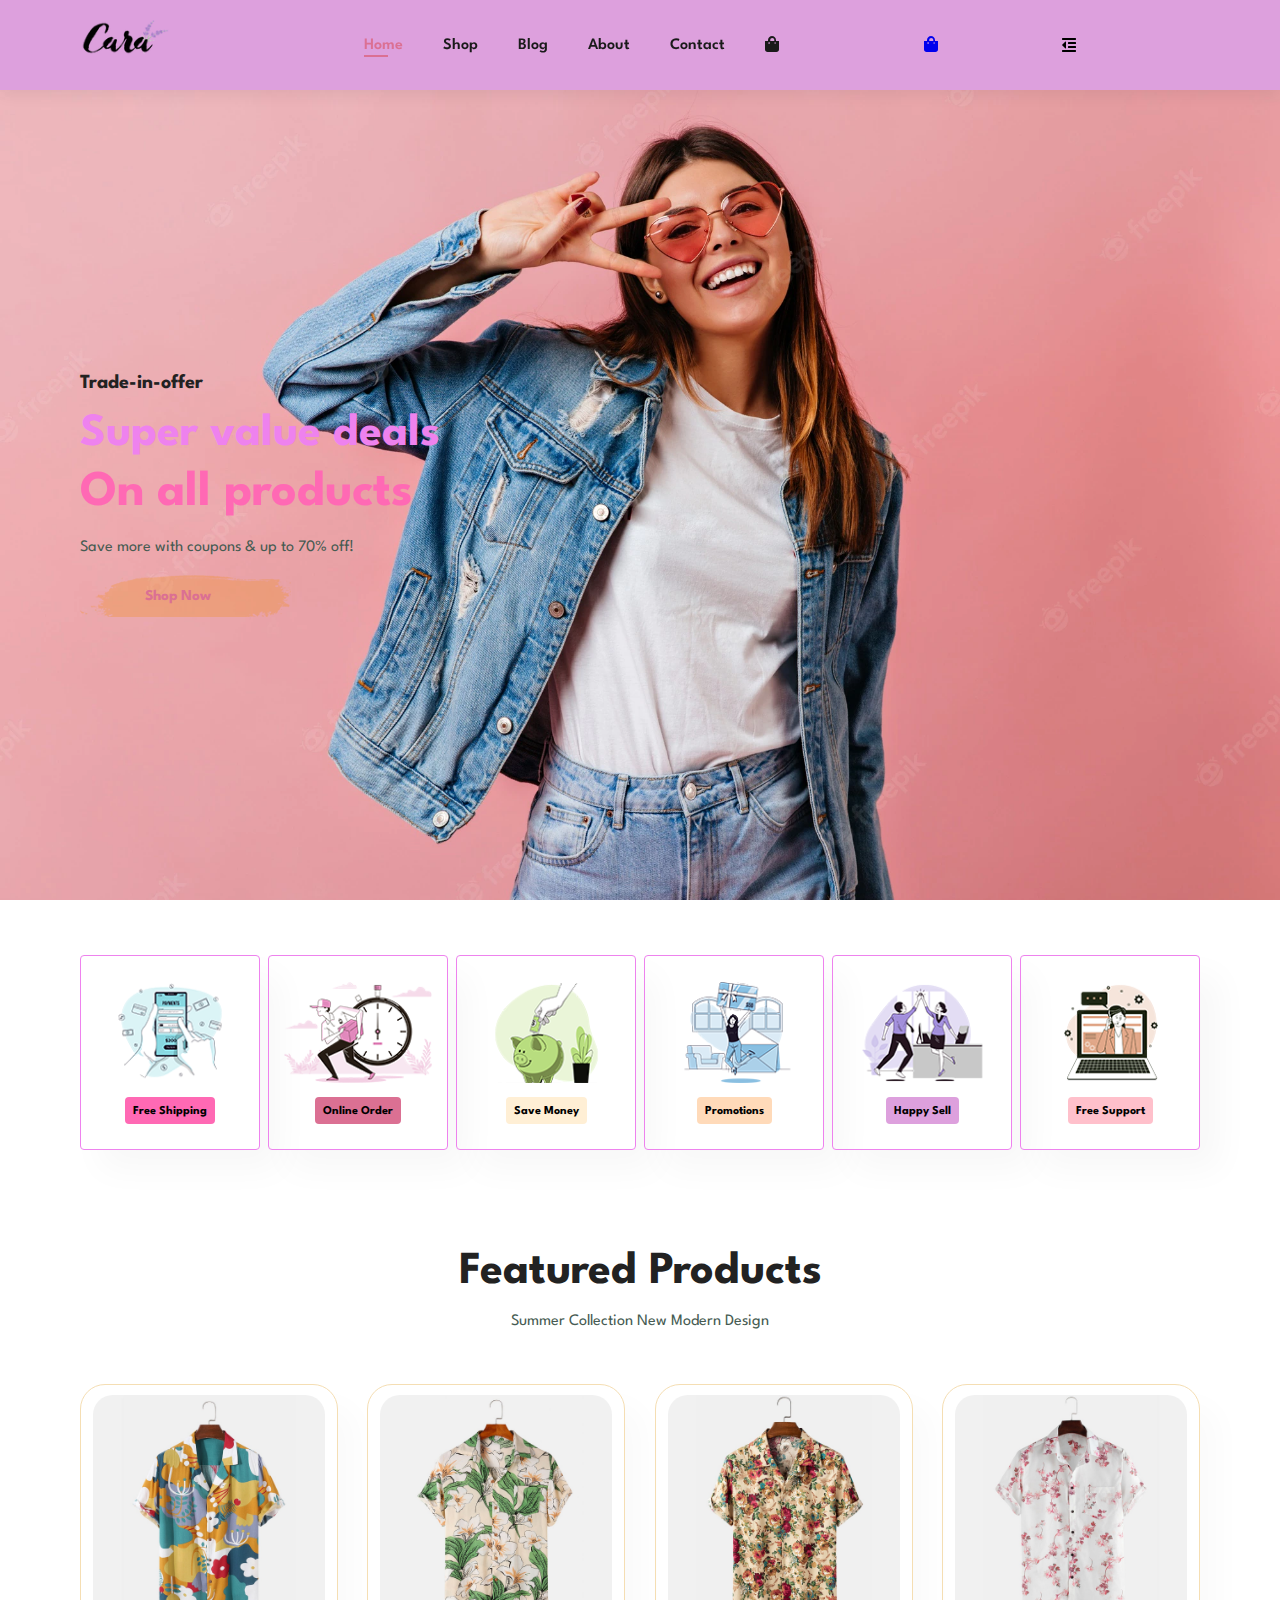
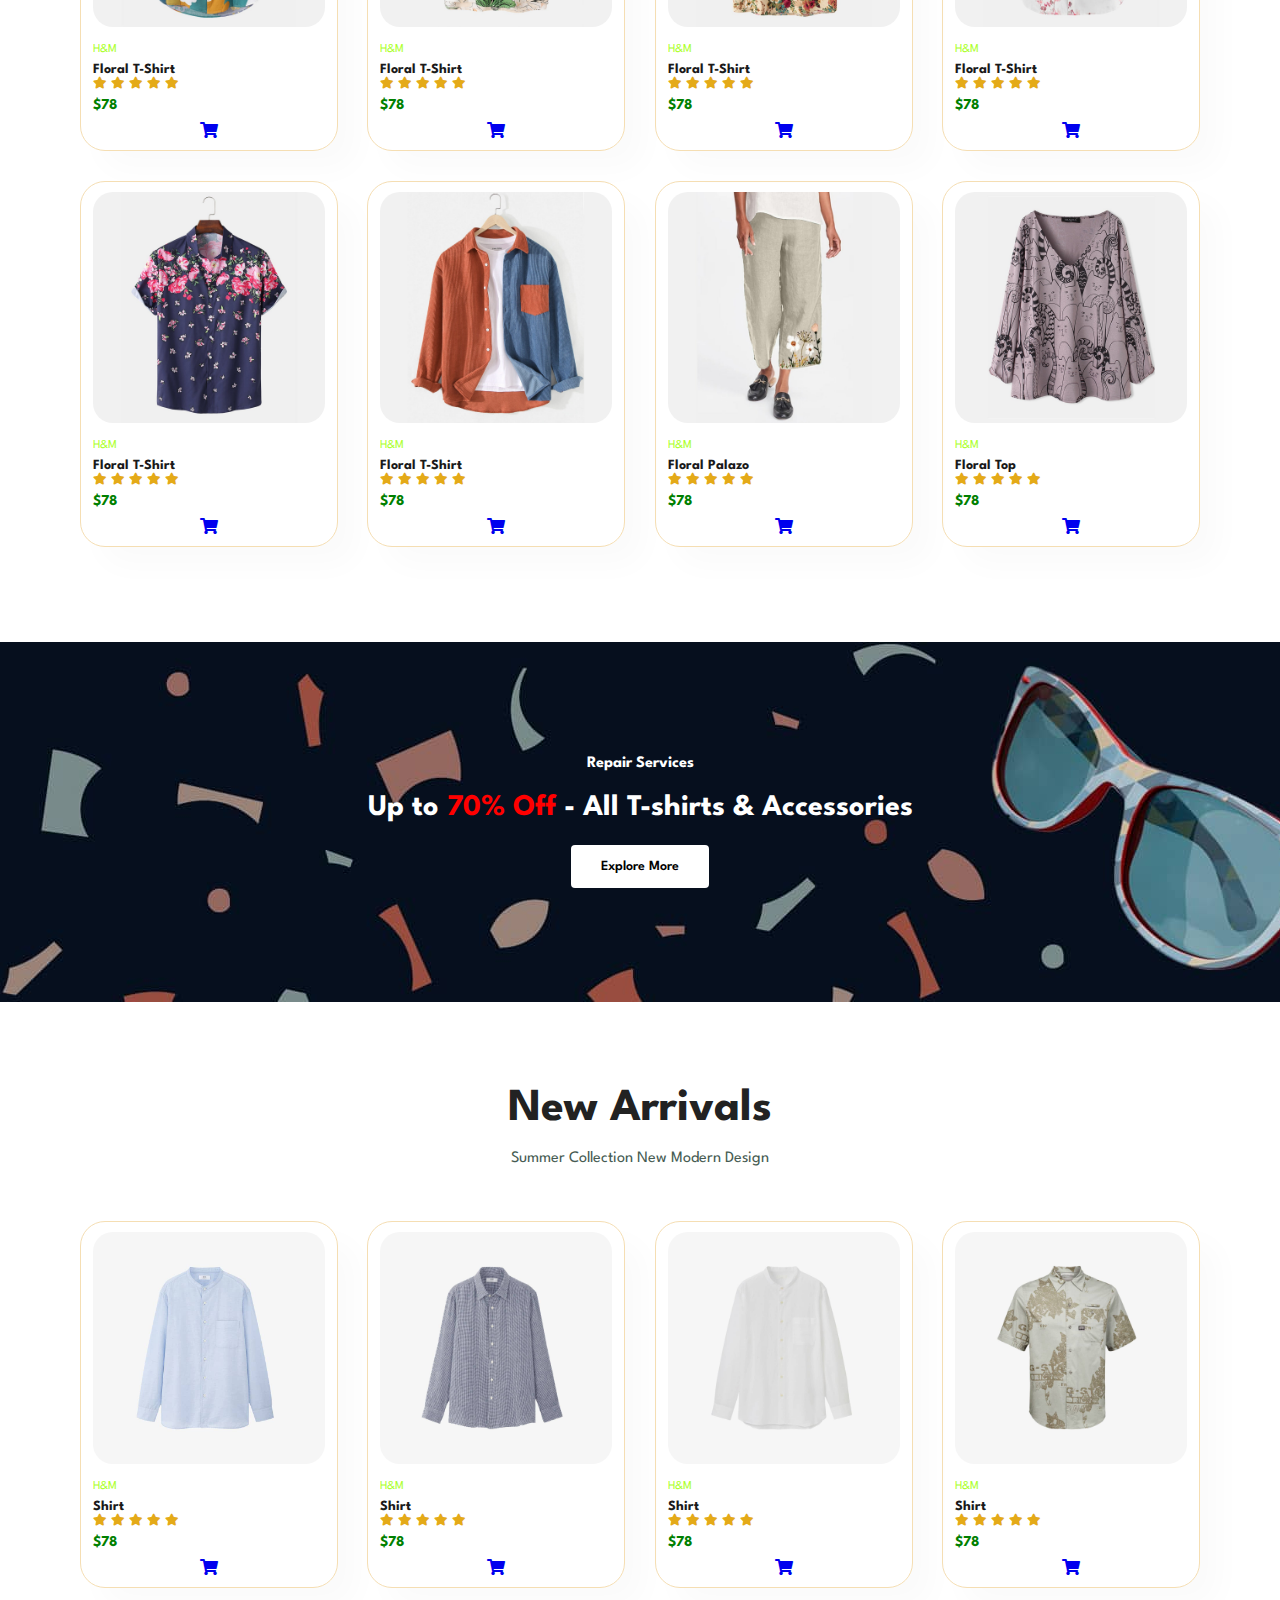
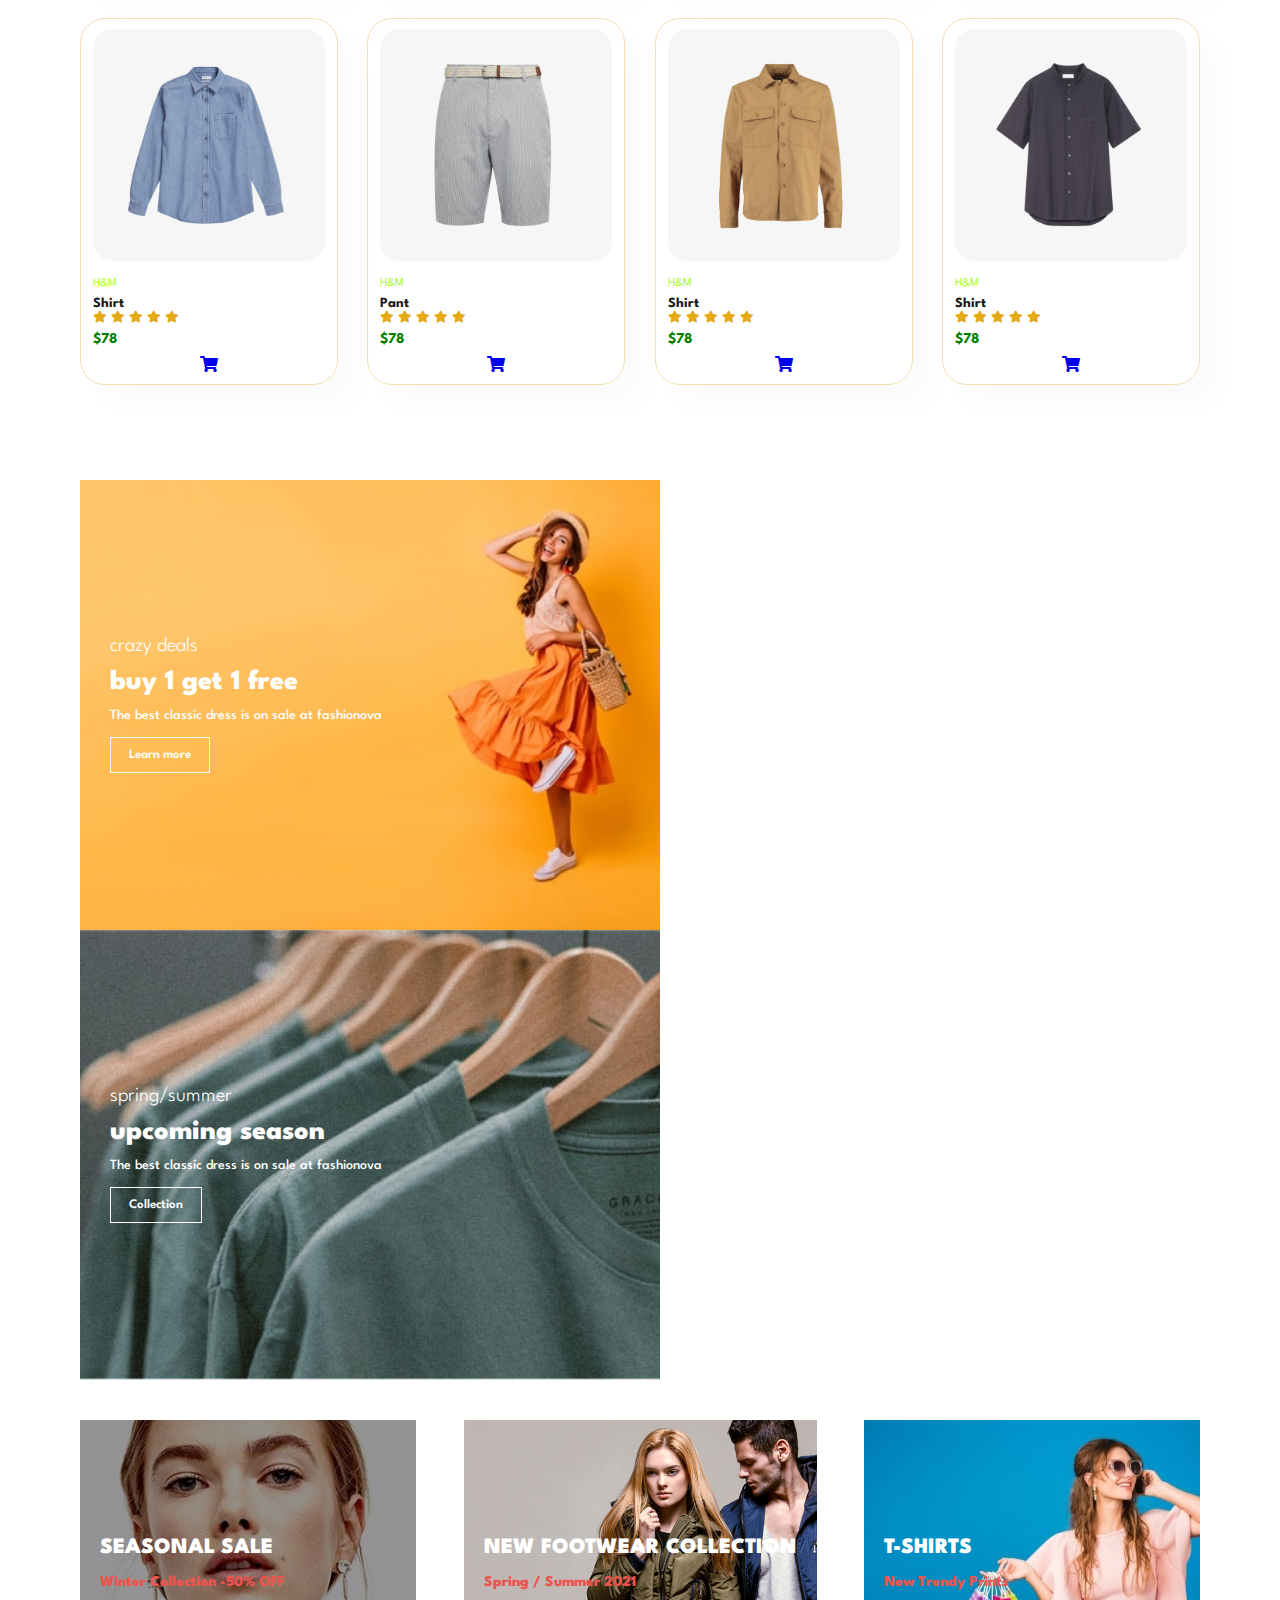
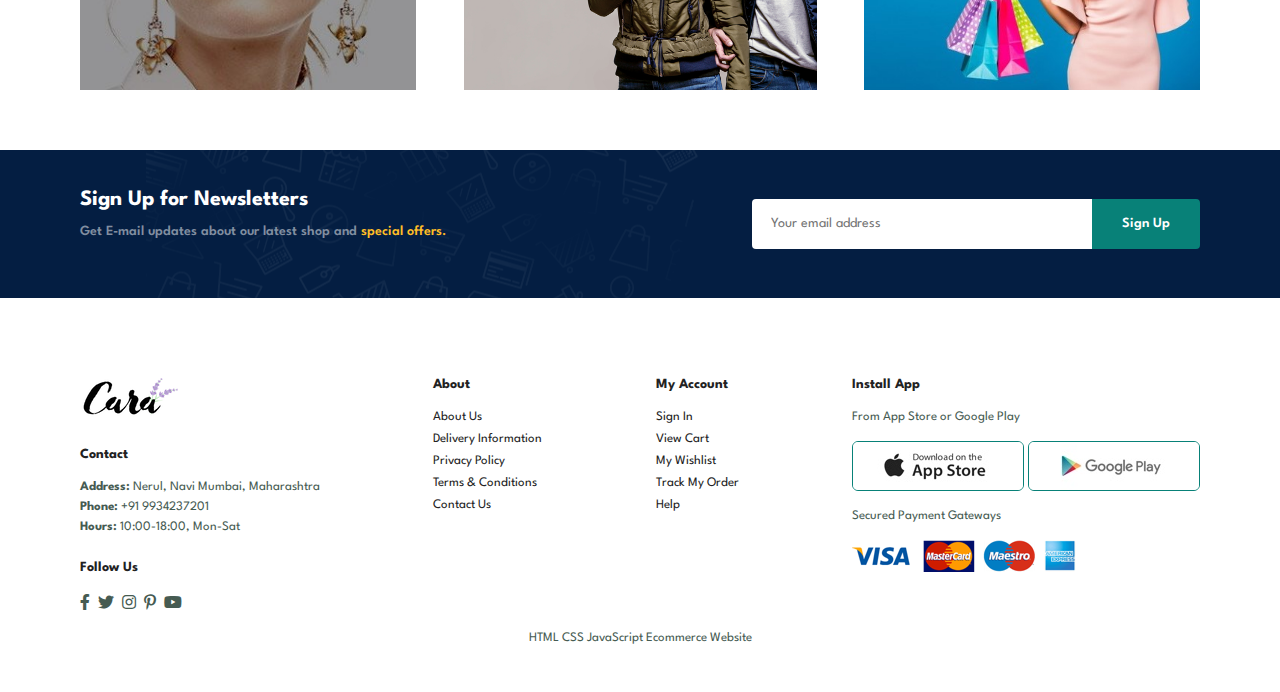
<file: index.html>
<!DOCTYPE html>
<html lang="en">
<head>
    <meta charset="UTF-8">
    <meta http-equiv="X-UA-Compatible" content="IE=edge">
    <meta name="viewport" content="width=device-width, initial-scale=1.0">
    <title>Ecommerce Website</title>
    <link rel="stylesheet" href="https://use.fontawesome.com/releases/v5.15.4/css/all.css"/>

    <link rel="stylesheet" href="style.css">
</head>
<body>
    <section id="header">
        <a href="#"><img src="img/logo.png" class="logo" alt=""></a>
        <div>
            <ul id="navbar">
                <li><a class="active" href="index.html">Home</a></li>
                <li><a href="shop.html">Shop</a></li>
                <li><a href="blog.html">Blog</a></li>
                <li><a href="about.html">About</a></li>
                <li><a href="contact.html">Contact</a></li>
                <li id="lg-bag"><a href="cart.html"><i class="fa fa-shopping-bag"></i></a></li>
                <a href="#" id="close"><i class="fa fa-times"></i></a>
            </ul>
        </div id="mobile">
            <a href="cart.html"><i class="fa fa-shopping-bag"></i></a>
            <i id="bar" class="fas fa-outdent"></i>
        <div>

        </div>
    </section>

    <section id="hero">
        <h4>Trade-in-offer</h4>
        <h2>Super value deals</h2>
        <h1>On all products</h1>
        <p>Save more with coupons & up to 70% off! </p>
        <button>Shop Now</button>
    </section>

    <section id="feature" class="section-p1">
        <div class="fe-box">
            <img src="img/features/f1.png" alt="">
            <h6>Free Shipping</h6>
        </div>
        <div class="fe-box">
            <img src="img/features/f2.png" alt="">
            <h6>Online Order</h6>
        </div>
        <div class="fe-box">
            <img src="img/features/f3.png" alt="">
            <h6>Save Money</h6>
        </div>
        <div class="fe-box">
            <img src="img/features/f4.png" alt="">
            <h6>Promotions</h6>
        </div>
        <div class="fe-box">
            <img src="img/features/f5.png" alt="">
            <h6>Happy Sell</h6>
        </div>
        <div class="fe-box">
            <img src="img/features/f6.png" alt="">
            <h6>Free Support</h6>
        </div>
        
    </section>

    <section id="product1" class="section-p1">
        <h2>Featured Products</h2>
        <p>Summer Collection New Modern Design</p>
        <div class="pro-container">
        <div class="pro">
            <img src="img/products/f1.jpg" alt="">
            <div class="des">
                <span>H&M</span>
                <h5>Floral T-Shirt</h5>
                <div class="star">
                    <i class="fas fa-star"></i>
                    <i class="fas fa-star"></i>
                    <i class="fas fa-star"></i>
                    <i class="fas fa-star"></i>
                    <i class="fas fa-star"></i>
                </div>
                <h4>$78</h4>
            </div>
            <a href="#"><i class="fa fa-shopping-cart"></i></a>
        </div>
        <div class="pro">
            <img src="img/products/f2.jpg" alt="">
            <div class="des">
                <span>H&M</span>
                <h5>Floral T-Shirt</h5>
                <div class="star">
                    <i class="fas fa-star"></i>
                    <i class="fas fa-star"></i>
                    <i class="fas fa-star"></i>
                    <i class="fas fa-star"></i>
                    <i class="fas fa-star"></i>
                </div>
              <h4>$78</h4>
            </div>
            <a href="#"><i class="fa fa-shopping-cart"></i></a>
        </div>
        <div class="pro">
            <img src="img/products/f3.jpg" alt="">
            <div class="des">
                <span>H&M</span>
                <h5>Floral T-Shirt</h5>
                <div class="star">
                    <i class="fas fa-star"></i>
                    <i class="fas fa-star"></i>
                    <i class="fas fa-star"></i>
                    <i class="fas fa-star"></i>
                    <i class="fas fa-star"></i>
                </div>
              <h4>$78</h4>
            </div>
            <a href="#"><i class="fa fa-shopping-cart"></i></a>
        </div>
        <div class="pro">
            <img src="img/products/f4.jpg" alt="">
            <div class="des">
                <span>H&M</span>
                <h5>Floral T-Shirt</h5>
                <div class="star">
                    <i class="fas fa-star"></i>
                    <i class="fas fa-star"></i>
                    <i class="fas fa-star"></i>
                    <i class="fas fa-star"></i>
                    <i class="fas fa-star"></i>
                </div>
              <h4>$78</h4>
            </div>
            <a href="#"><i class="fa fa-shopping-cart"></i></a>
        </div>
        <div class="pro">
            <img src="img/products/f5.jpg" alt="">
            <div class="des">
                <span>H&M</span>
                <h5>Floral T-Shirt</h5>
                <div class="star">
                    <i class="fas fa-star"></i>
                    <i class="fas fa-star"></i>
                    <i class="fas fa-star"></i>
                    <i class="fas fa-star"></i>
                    <i class="fas fa-star"></i>
                </div>
              <h4>$78</h4>
            </div>
            <a href="#"><i class="fa fa-shopping-cart"></i></a>
        </div>
        <div class="pro">
            <img src="img/products/f6.jpg" alt="">
            <div class="des">
                <span>H&M</span>
                <h5>Floral T-Shirt</h5>
                <div class="star">
                    <i class="fas fa-star"></i>
                    <i class="fas fa-star"></i>
                    <i class="fas fa-star"></i>
                    <i class="fas fa-star"></i>
                    <i class="fas fa-star"></i>
                </div>
              <h4>$78</h4>
            </div>
            <a href="#"><i class="fa fa-shopping-cart"></i></a>
        </div>
        <div class="pro">
            <img src="img/products/f7.jpg" alt="">
            <div class="des">
                <span>H&M</span>
                <h5>Floral Palazo</h5>
                <div class="star">
                    <i class="fas fa-star"></i>
                    <i class="fas fa-star"></i>
                    <i class="fas fa-star"></i>
                    <i class="fas fa-star"></i>
                    <i class="fas fa-star"></i>
                </div>
              <h4>$78</h4>
            </div>
            <a href="#"><i class="fa fa-shopping-cart"></i></a>
        </div>
        <div class="pro">
            <img src="img/products/f8.jpg" alt="">
            <div class="des">
                <span>H&M</span>
                <h5>Floral Top</h5>
                <div class="star">
                    <i class="fas fa-star"></i>
                    <i class="fas fa-star"></i>
                    <i class="fas fa-star"></i>
                    <i class="fas fa-star"></i>
                    <i class="fas fa-star"></i>
                </div>
              <h4>$78</h4>
            </div>
            <a href="#"><i class="fa fa-shopping-cart"></i></a>
        </div>
    </div>
    </section>

    <section id="banner" class="section-m1">
        <h4>Repair Services</h4>
        <h2>Up to <span>70% Off</span> - All T-shirts & Accessories</h2>
        <button class="normal">Explore More</button>
    </section>

    <section id="product1" class="section-p1"> 
        <h2>New Arrivals</h2>
        <p>Summer Collection New Modern Design</p>
        <div class="pro-container">
        <div class="pro">
            <img src="img/products/n1.jpg" alt="">
            <div class="des">
                <span>H&M</span>
                <h5>Shirt</h5>
                <div class="star">
                    <i class="fas fa-star"></i>
                    <i class="fas fa-star"></i>
                    <i class="fas fa-star"></i>
                    <i class="fas fa-star"></i>
                    <i class="fas fa-star"></i>
                </div>
                <h4>$78</h4>
            </div>
            <a href="#"><i class="fa fa-shopping-cart"></i></a>
        </div>
        <div class="pro">
            <img src="img/products/n2.jpg" alt="">
            <div class="des">
                <span>H&M</span>
                <h5>Shirt</h5>
                <div class="star">
                    <i class="fas fa-star"></i>
                    <i class="fas fa-star"></i>
                    <i class="fas fa-star"></i>
                    <i class="fas fa-star"></i>
                    <i class="fas fa-star"></i>
                </div>
              <h4>$78</h4>
            </div>
            <a href="#"><i class="fa fa-shopping-cart"></i></a>
        </div>
        <div class="pro">
            <img src="img/products/n3.jpg" alt="">
            <div class="des">
                <span>H&M</span>
                <h5>Shirt</h5>
                <div class="star">
                    <i class="fas fa-star"></i>
                    <i class="fas fa-star"></i>
                    <i class="fas fa-star"></i>
                    <i class="fas fa-star"></i>
                    <i class="fas fa-star"></i>
                </div>
              <h4>$78</h4>
            </div>
            <a href="#"><i class="fa fa-shopping-cart"></i></a>
        </div>
        <div class="pro">
            <img src="img/products/n4.jpg" alt="">
            <div class="des">
                <span>H&M</span>
                <h5>Shirt</h5>
                <div class="star">
                    <i class="fas fa-star"></i>
                    <i class="fas fa-star"></i>
                    <i class="fas fa-star"></i>
                    <i class="fas fa-star"></i>
                    <i class="fas fa-star"></i>
                </div>
              <h4>$78</h4>
            </div>
            <a href="#"><i class="fa fa-shopping-cart"></i></a>
        </div>
        <div class="pro">
            <img src="img/products/n5.jpg" alt="">
            <div class="des">
                <span>H&M</span>
                <h5>Shirt</h5>
                <div class="star">
                    <i class="fas fa-star"></i>
                    <i class="fas fa-star"></i>
                    <i class="fas fa-star"></i>
                    <i class="fas fa-star"></i>
                    <i class="fas fa-star"></i>
                </div>
              <h4>$78</h4>
            </div>
            <a href="#"><i class="fa fa-shopping-cart"></i></a>
        </div>
        <div class="pro">
            <img src="img/products/n6.jpg" alt="">
            <div class="des">
                <span>H&M</span>
                <h5>Pant</h5>
                <div class="star">
                    <i class="fas fa-star"></i>
                    <i class="fas fa-star"></i>
                    <i class="fas fa-star"></i>
                    <i class="fas fa-star"></i>
                    <i class="fas fa-star"></i>
                </div>
              <h4>$78</h4>
            </div>
            <a href="#"><i class="fa fa-shopping-cart"></i></a>
        </div>
        <div class="pro">
            <img src="img/products/n7.jpg" alt="">
            <div class="des">
                <span>H&M</span>
                <h5>Shirt</h5>
                <div class="star">
                    <i class="fas fa-star"></i>
                    <i class="fas fa-star"></i>
                    <i class="fas fa-star"></i>
                    <i class="fas fa-star"></i>
                    <i class="fas fa-star"></i>
                </div>
              <h4>$78</h4>
            </div>
            <a href="#"><i class="fa fa-shopping-cart"></i></a>
        </div>
        <div class="pro">
            <img src="img/products/n8.jpg" alt="">
            <div class="des">
                <span>H&M</span>
                <h5>Shirt</h5>
                <div class="star">
                    <i class="fas fa-star"></i>
                    <i class="fas fa-star"></i>
                    <i class="fas fa-star"></i>
                    <i class="fas fa-star"></i>
                    <i class="fas fa-star"></i>
                </div>
              <h4>$78</h4>
            </div>
            <a href="#"><i class="fa fa-shopping-cart"></i></a>
        </div>
    </div>
    </section>

    <section id="sm-banner" class="section-p1">
      <div class="banner-box">
       <h4>crazy deals</h4>
       <h2>buy 1 get 1 free</h2>
       <span>The best classic dress is on sale at fashionova</span>
       <button class="white">Learn more</button>
      </div>

      <div class="banner-box banner-box2">
        <h4>spring/summer</h4>
        <h2>upcoming season</h2>
        <span>The best classic dress is on sale at fashionova</span>
        <button class="white">Collection</button>
       </div>
    </section>

    <section id="banner3">
        <div class="banner-box">
            <h2>SEASONAL SALE</h2>
            <h3>Winter Collection -50% OFF</h3>
           </div>

        <div class="banner-box banner-box2">
            <h2>NEW FOOTWEAR COLLECTION</h2>
            <h3>Spring / Summer 2021</h3>
           </div>
           
        <div class="banner-box banner-box3">
            <h2>T-SHIRTS</h2>
            <h3>New Trendy Prints</h3>
           </div>
    </section>

    <section id="newsletter" class="section-p1 section-m1">
       <div class="newstext">
           <h4>Sign Up for Newsletters</h4>
           <p>Get E-mail updates about our latest shop and <span>special offers.</span></p>
       </div>

       <div class="form">
        <input type="text" placeholder="Your email address">
        <button class="normal">Sign Up</button>
       </div>
    </section>

     <footer class="section-p1">
       <div class="col">
        <img class="logo" src="img/logo.png" alt="">
        <h4>Contact</h4>
        <p><strong>Address: </strong> Nerul, Navi Mumbai, Maharashtra</p>
        <p><strong>Phone: </strong> +91 9934237201</p>
        <p><strong>Hours: </strong> 10:00-18:00, Mon-Sat</p>
        <div class="follow">
            <h4>Follow Us</h4>
            <div class="icon">
                <i class="fab fa-facebook-f"></i>
                <i class="fab fa-twitter"></i>
                <i class="fab fa-instagram"></i>
                <i class="fab fa-pinterest-p"></i>
                <i class="fab fa-youtube"></i>
            </div>
        </div>
       </div>

       <div class="col">
        <h4>About</h4>
        <a href="#">About Us</a>
        <a href="#">Delivery Information</a>
        <a href="#">Privacy Policy</a>
        <a href="#">Terms & Conditions</a>
        <a href="#">Contact Us</a>
       </div>

       <div class="col">
       <h4>My Account</h4>
       <a href="#">Sign In</a>
       <a href="#">View Cart</a>
       <a href="#">My Wishlist</a>
       <a href="#">Track My Order</a>
       <a href="#">Help</a>
       </div>

       <div class="col install">
        <h4>Install App</h4>
        <p>From App Store or Google Play</p>
        <div class="row">
            <img src="img/pay/app.jpg" alt="">
            <img src="img/pay/play.jpg" alt="">
        </div>
        <p>Secured Payment Gateways</p>
        <img src="img/pay/pay.png" alt="">
       </div>

       <div class="copyright">
           <p>HTML CSS JavaScript Ecommerce Website</p>
       </div>
     </footer>
     

    <script src="script.js"></script>
</body>
</html>
</file>
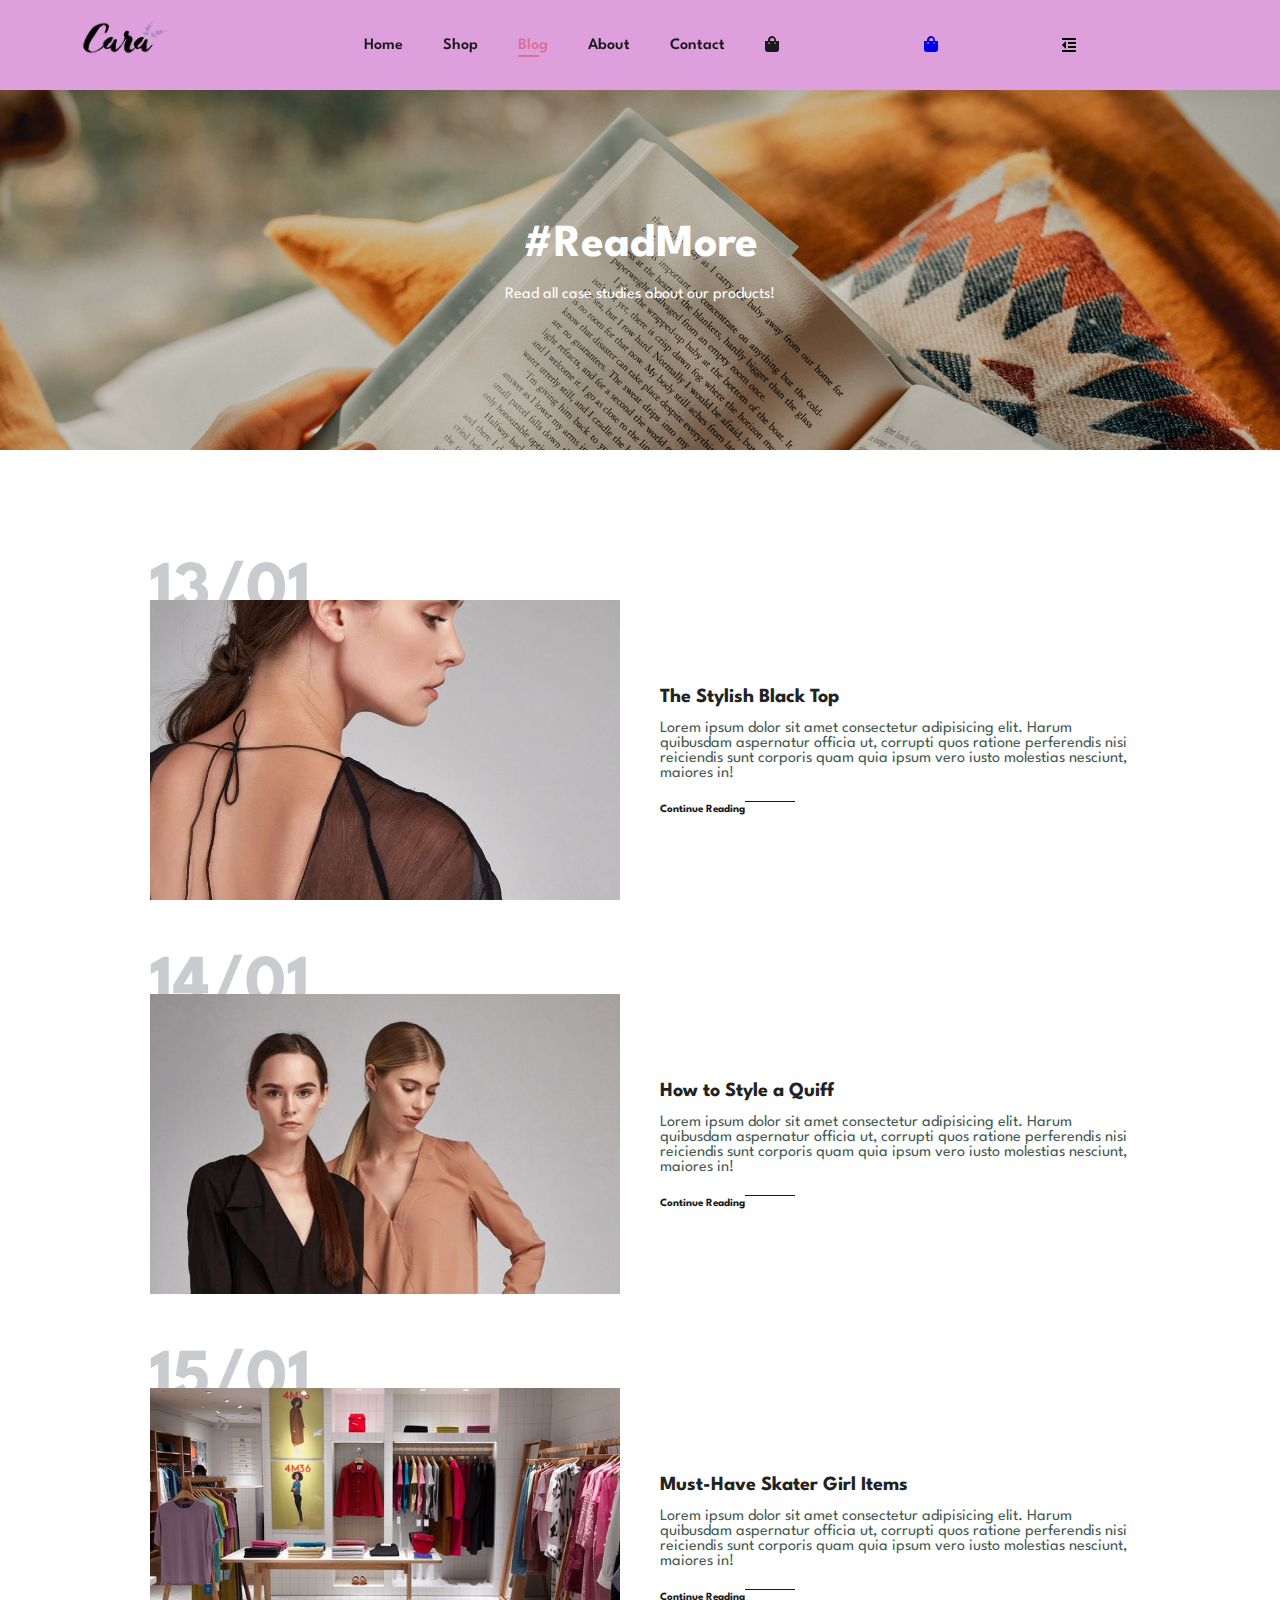
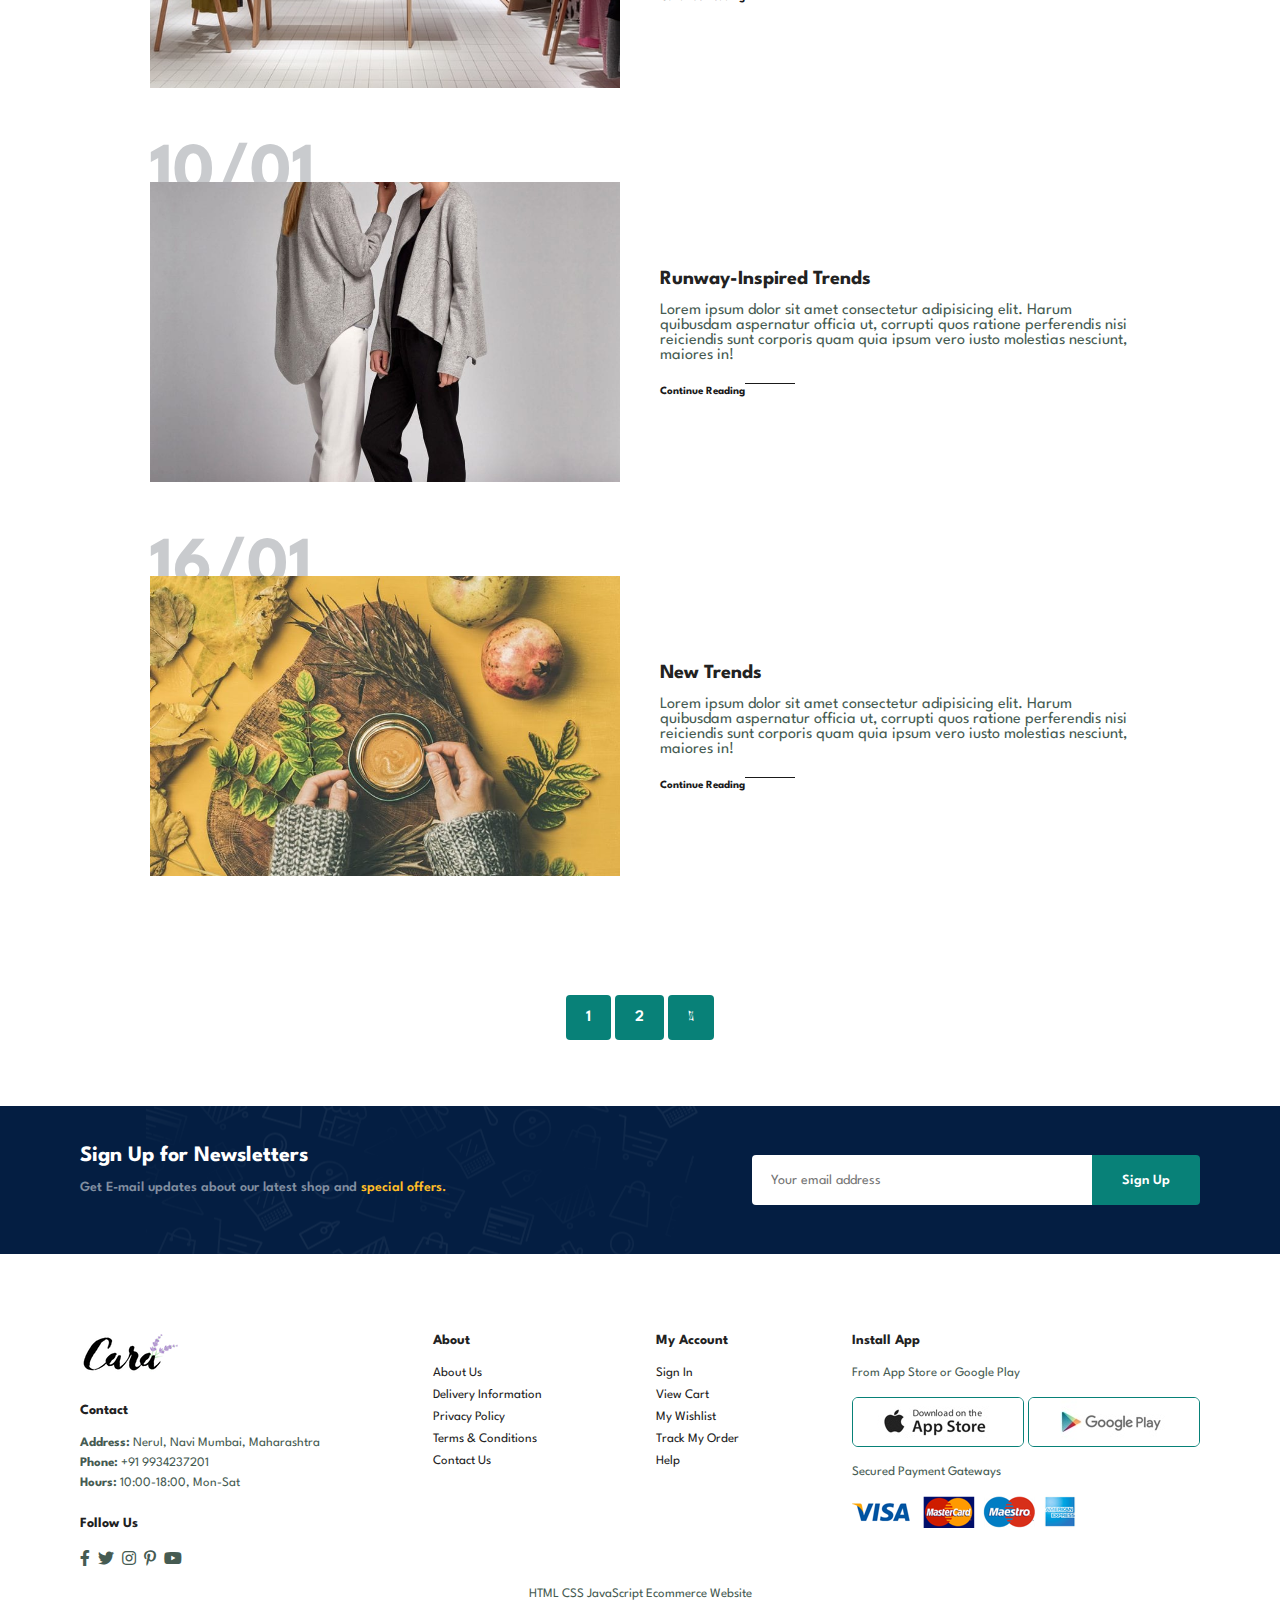
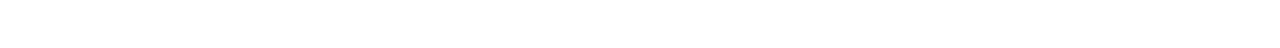
<file: blog.html>
<!DOCTYPE html>
<html lang="en">
<head>
    <meta charset="UTF-8">
    <meta http-equiv="X-UA-Compatible" content="IE=edge">
    <meta name="viewport" content="width=device-width, initial-scale=1.0">
    <title>Ecommerce Website</title>
    <link rel="stylesheet" href="https://use.fontawesome.com/releases/v5.15.4/css/all.css"/>

    <link rel="stylesheet" href="style.css">
</head>
<body>
    <section id="header">
        <a href="#"><img src="img/logo.png" class="logo" alt=""></a>
        <div>
            <ul id="navbar">
                <li><a href="index.html">Home</a></li>
                <li><a href="shop.html">Shop</a></li>
                <li><a class="active" href="blog.html">Blog</a></li>
                <li><a href="about.html">About</a></li>
                <li><a href="contact.html">Contact</a></li>
                <li id="lg-bag"><a href="cart.html"><i class="fa fa-shopping-bag"></i></a></li>
                <a href="#" id="close"><i class="fa fa-times"></i></a>
            </ul>
        </div id="mobile">
            
            <a href="cart.html"><i class="fa fa-shopping-bag"></i></a>
            <i id="bar" class="fas fa-outdent"></i>
        <div>

        </div>
    </section>

    <section id="page-header" class="blog-header">
        
        <h2>#ReadMore</h2>
      
        <p>Read all case studies about our products!</p>
        
    </section>

    <section id="blog">
        <div class="blog-box">
            <div class="blog-img">
                <img src="img/blog/b1.jpg" alt="">
            </div>
            <div class="blog-details">
                <h4>The Stylish Black Top</h4>
                <p>Lorem ipsum dolor sit amet consectetur adipisicing elit. Harum quibusdam aspernatur officia ut, corrupti quos ratione perferendis nisi reiciendis sunt corporis quam quia ipsum vero iusto molestias nesciunt, maiores in!</p>
                 <a href="#">Continue Reading</a>
            </div>
            <h1>13/01</h1>
        </div>
        <div class="blog-box">
            <div class="blog-img">
                <img src="img/blog/b2.jpg" alt="">
            </div>
            <div class="blog-details">
                <h4>How to Style a Quiff</h4>
                <p>Lorem ipsum dolor sit amet consectetur adipisicing elit. Harum quibusdam aspernatur officia ut, corrupti quos ratione perferendis nisi reiciendis sunt corporis quam quia ipsum vero iusto molestias nesciunt, maiores in!</p>
                 <a href="#">Continue Reading</a>
            </div>
            <h1>14/01</h1>
        </div>
        <div class="blog-box">
            <div class="blog-img">
                <img src="img/blog/b3.jpg" alt="">
            </div>
            <div class="blog-details">
                <h4>Must-Have Skater Girl Items</h4>
                <p>Lorem ipsum dolor sit amet consectetur adipisicing elit. Harum quibusdam aspernatur officia ut, corrupti quos ratione perferendis nisi reiciendis sunt corporis quam quia ipsum vero iusto molestias nesciunt, maiores in!</p>
                 <a href="#">Continue Reading</a>
            </div>
            <h1>15/01</h1>
        </div>
        <div class="blog-box">
            <div class="blog-img">
                <img src="img/blog/b4.jpg" alt="">
            </div>
            <div class="blog-details">
                <h4>Runway-Inspired Trends</h4>
                <p>Lorem ipsum dolor sit amet consectetur adipisicing elit. Harum quibusdam aspernatur officia ut, corrupti quos ratione perferendis nisi reiciendis sunt corporis quam quia ipsum vero iusto molestias nesciunt, maiores in!</p>
                 <a href="#">Continue Reading</a>
            </div>
            <h1>10/01</h1>
        </div>
        <div class="blog-box">
            <div class="blog-img">
                <img src="img/blog/b6.jpg" alt="">
            </div>
            <div class="blog-details">
                <h4>New Trends</h4>
                <p>Lorem ipsum dolor sit amet consectetur adipisicing elit. Harum quibusdam aspernatur officia ut, corrupti quos ratione perferendis nisi reiciendis sunt corporis quam quia ipsum vero iusto molestias nesciunt, maiores in!</p>
                 <a href="#">Continue Reading</a>
            </div>
            <h1>16/01</h1>
        </div>

    </section>

   

    <section id="pagination" class="section-p1">
    <a href="#">1</a>
    <a href="#">2</a>
    <a href="#"><i class="fal fa-long-arrow-alt-right"></i></a>
    </section>

    

    <section id="newsletter" class="section-p1 section-m1">
       <div class="newstext">
           <h4>Sign Up for Newsletters</h4>
           <p>Get E-mail updates about our latest shop and <span>special offers.</span></p>
       </div>

       <div class="form">
        <input type="text" placeholder="Your email address">
        <button class="normal">Sign Up</button>
       </div>
    </section>

     <footer class="section-p1">
       <div class="col">
        <img class="logo" src="img/logo.png" alt="">
        <h4>Contact</h4>
        <p><strong>Address: </strong> Nerul, Navi Mumbai, Maharashtra</p>
        <p><strong>Phone: </strong> +91 9934237201</p>
        <p><strong>Hours: </strong> 10:00-18:00, Mon-Sat</p>
        <div class="follow">
            <h4>Follow Us</h4>
            <div class="icon">
                <i class="fab fa-facebook-f"></i>
                <i class="fab fa-twitter"></i>
                <i class="fab fa-instagram"></i>
                <i class="fab fa-pinterest-p"></i>
                <i class="fab fa-youtube"></i>
            </div>
        </div>
       </div>

       <div class="col">
        <h4>About</h4>
        <a href="#">About Us</a>
        <a href="#">Delivery Information</a>
        <a href="#">Privacy Policy</a>
        <a href="#">Terms & Conditions</a>
        <a href="#">Contact Us</a>
       </div>

       <div class="col">
       <h4>My Account</h4>
       <a href="#">Sign In</a>
       <a href="#">View Cart</a>
       <a href="#">My Wishlist</a>
       <a href="#">Track My Order</a>
       <a href="#">Help</a>
       </div>

       <div class="col install">
        <h4>Install App</h4>
        <p>From App Store or Google Play</p>
        <div class="row">
            <img src="img/pay/app.jpg" alt="">
            <img src="img/pay/play.jpg" alt="">
        </div>
        <p>Secured Payment Gateways</p>
        <img src="img/pay/pay.png" alt="">
       </div>

       <div class="copyright">
           <p>HTML CSS JavaScript Ecommerce Website</p>
       </div>
     </footer>
     

    <script src="script.js"></script>
</body>
</html>
</file>
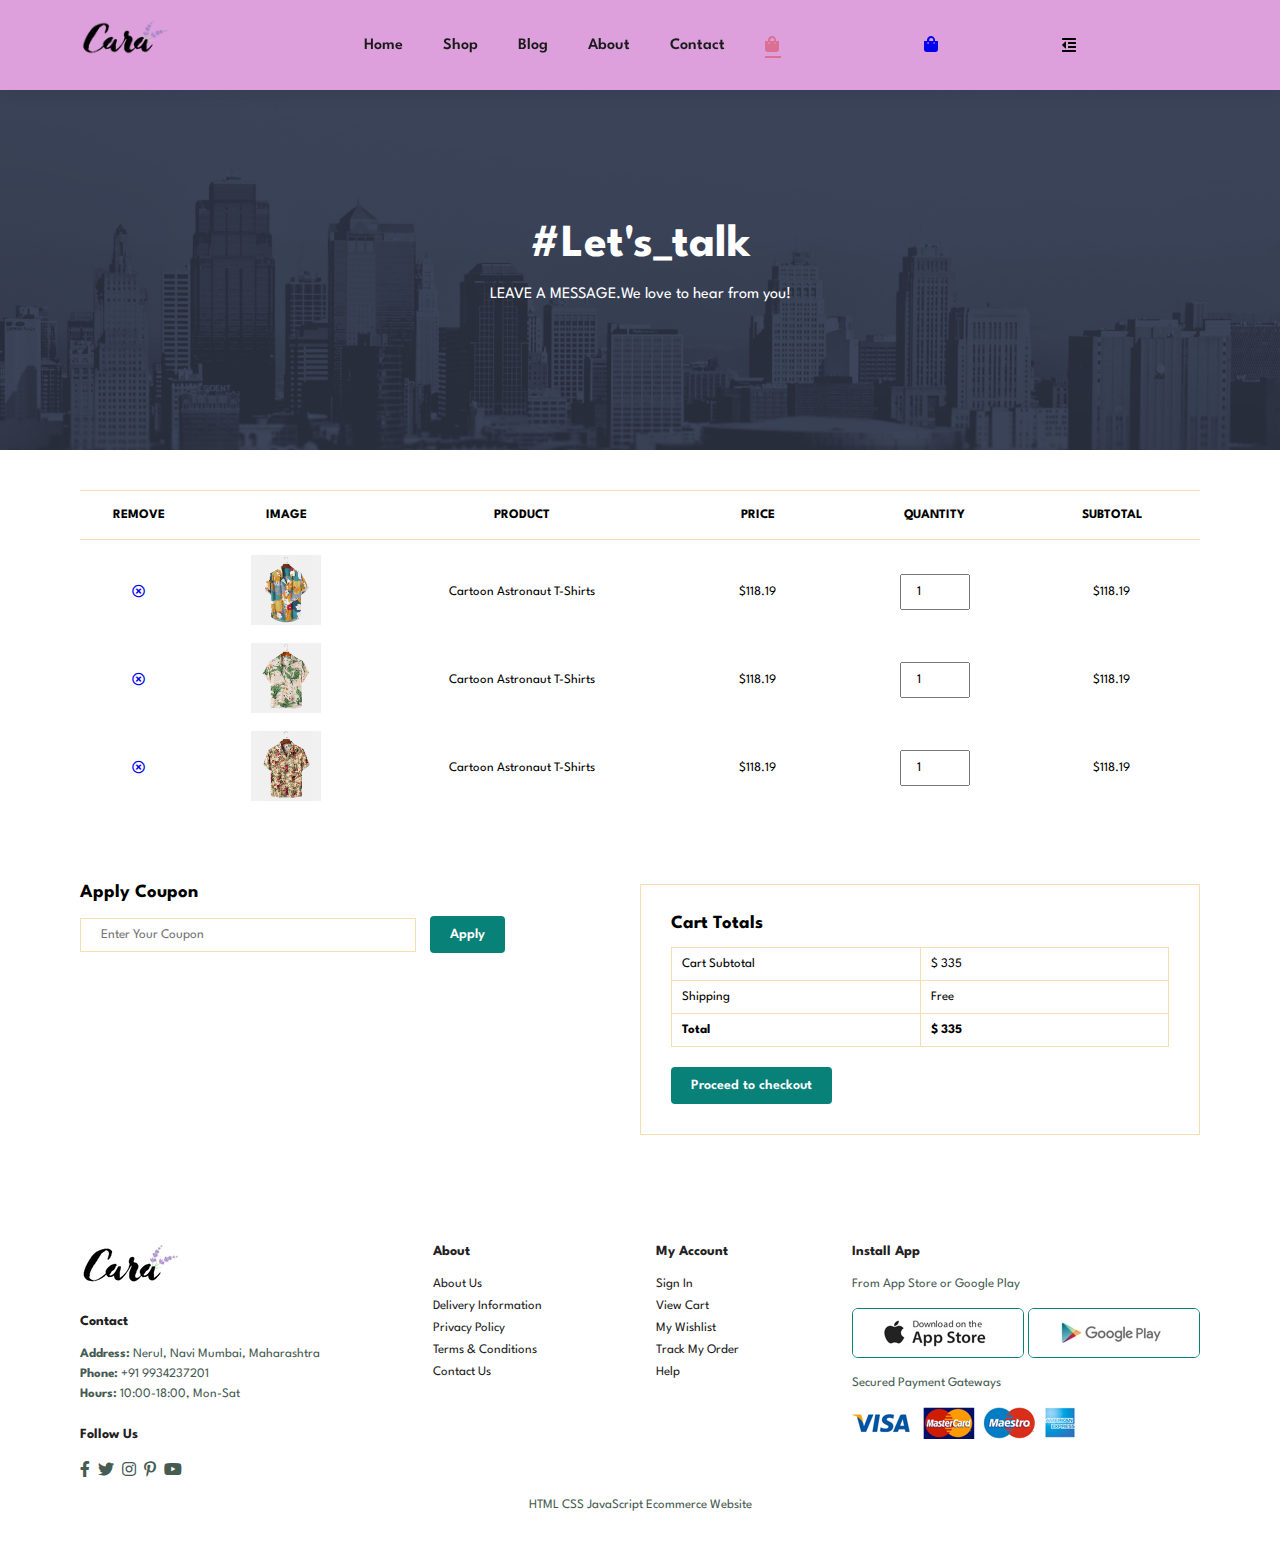
<file: cart.html>
<!DOCTYPE html>
<html lang="en">
<head>
    <meta charset="UTF-8">
    <meta http-equiv="X-UA-Compatible" content="IE=edge">
    <meta name="viewport" content="width=device-width, initial-scale=1.0">
    <title>Ecommerce Website</title>
    <link rel="stylesheet" href="https://use.fontawesome.com/releases/v5.15.4/css/all.css"/>

    <link rel="stylesheet" href="style.css">
</head>
<body>
    <section id="header">
        <a href="#"><img src="img/logo.png" class="logo" alt=""></a>
        <div>
            <ul id="navbar">
                <li><a href="index.html">Home</a></li>
                <li><a href="shop.html">Shop</a></li>
                <li><a href="blog.html">Blog</a></li>
                <li><a  href="about.html">About</a></li>
                <li><a  href="contact.html">Contact</a></li>
                <li id="lg-bag"><a class="active" href="cart.html"><i class="fa fa-shopping-bag"></i></a></li>
                <a href="#" id="close"><i class="fa fa-times"></i></a>
            </ul>
        </div id="mobile">
            
            <a href="cart.html"><i class="fa fa-shopping-bag"></i></a>
            <i id="bar" class="fas fa-outdent"></i>
        <div>

        </div>
    </section>

    <section id="page-header" class="about-header">
        
        <h2>#Let's_talk</h2>
      
        <p>LEAVE A MESSAGE.We love to hear from you!</p>
        
    </section>

    <section id="cart" class="section-p1">
     <table width="100%">
        <thead>
            <tr>
                <td>Remove</td>
                <td>Image</td>
                <td>Product</td>
                <td>Price</td>
                <td>Quantity</td>
                <td>Subtotal</td>
            </tr>
        </thead>
        <tbody>
           <tr>
            <td><a href="#"><i class="far fa-times-circle"></i></a></td>
            <td><img src="img/products/f1.jpg" alt=""></td>
            <td>Cartoon Astronaut T-Shirts</td>
            <td>$118.19</td>
            <td><input type="number" value="1"></td>
            <td>$118.19</td>
           </tr> 
           <tr>
            <td><a href="#"><i class="far fa-times-circle"></i></a></td>
            <td><img src="img/products/f2.jpg" alt=""></td>
            <td>Cartoon Astronaut T-Shirts</td>
            <td>$118.19</td>
            <td><input type="number" value="1"></td>
            <td>$118.19</td>
           </tr>
           <tr>
            <td><a href="#"><i class="far fa-times-circle"></i></a></td>
            <td><img src="img/products/f3.jpg" alt=""></td>
            <td>Cartoon Astronaut T-Shirts</td>
            <td>$118.19</td>
            <td><input type="number" value="1"></td>
            <td>$118.19</td>
           </tr>
        </tbody>
     </table>
    </section>

    <section id="cart-add" class="section-p1">
       <div id="coupon">
        <h3>Apply Coupon</h3>
        <div>
            <input type="text" placeholder="Enter Your Coupon">
            <button class="normal">Apply</button>
        </div>
       </div>
       <div id="subtotal">
          <h3>Cart Totals</h3>
          <table>
            <tr>
                <td>Cart Subtotal</td>
                <td>$ 335</td>
            </tr>
            <tr>
                <td>Shipping</td>
                <td>Free</td>
            </tr>
            <tr>
               <td><strong>Total</strong></td> 
               <td><strong>$ 335</strong></td>
            </tr>
          </table>
          <button class="normal">Proceed to checkout</button>
       </div>
    </section>


     <footer class="section-p1">
       <div class="col">
        <img class="logo" src="img/logo.png" alt="">
        <h4>Contact</h4>
        <p><strong>Address: </strong> Nerul, Navi Mumbai, Maharashtra</p>
        <p><strong>Phone: </strong> +91 9934237201</p>
        <p><strong>Hours: </strong> 10:00-18:00, Mon-Sat</p>
        <div class="follow">
            <h4>Follow Us</h4>
            <div class="icon">
                <i class="fab fa-facebook-f"></i>
                <i class="fab fa-twitter"></i>
                <i class="fab fa-instagram"></i>
                <i class="fab fa-pinterest-p"></i>
                <i class="fab fa-youtube"></i>
            </div>
        </div>
       </div>

       <div class="col">
        <h4>About</h4>
        <a href="#">About Us</a>
        <a href="#">Delivery Information</a>
        <a href="#">Privacy Policy</a>
        <a href="#">Terms & Conditions</a>
        <a href="#">Contact Us</a>
       </div>

       <div class="col">
       <h4>My Account</h4>
       <a href="#">Sign In</a>
       <a href="#">View Cart</a>
       <a href="#">My Wishlist</a>
       <a href="#">Track My Order</a>
       <a href="#">Help</a>
       </div>

       <div class="col install">
        <h4>Install App</h4>
        <p>From App Store or Google Play</p>
        <div class="row">
            <img src="img/pay/app.jpg" alt="">
            <img src="img/pay/play.jpg" alt="">
        </div>
        <p>Secured Payment Gateways</p>
        <img src="img/pay/pay.png" alt="">
       </div>

       <div class="copyright">
           <p>HTML CSS JavaScript Ecommerce Website</p>
       </div>
     </footer>
     

    <script src="script.js"></script>
</body>
</html>
</file>
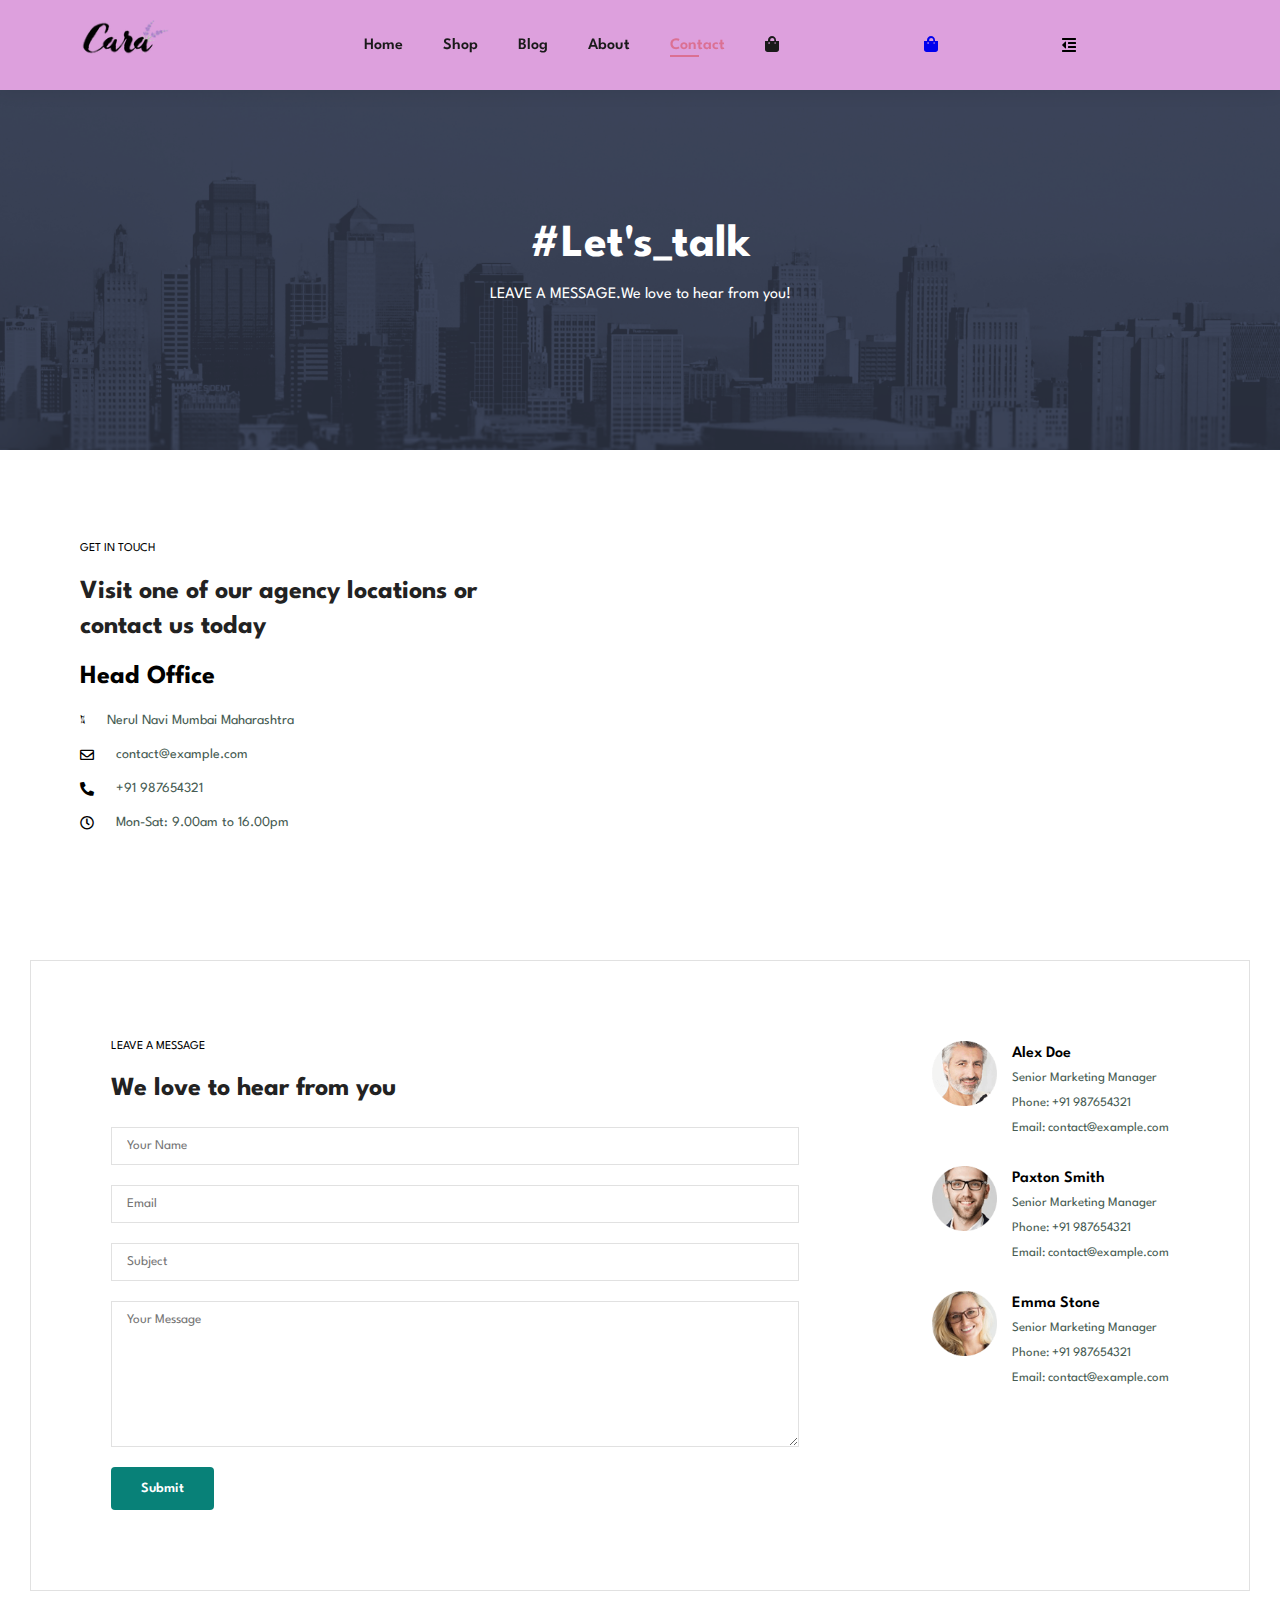
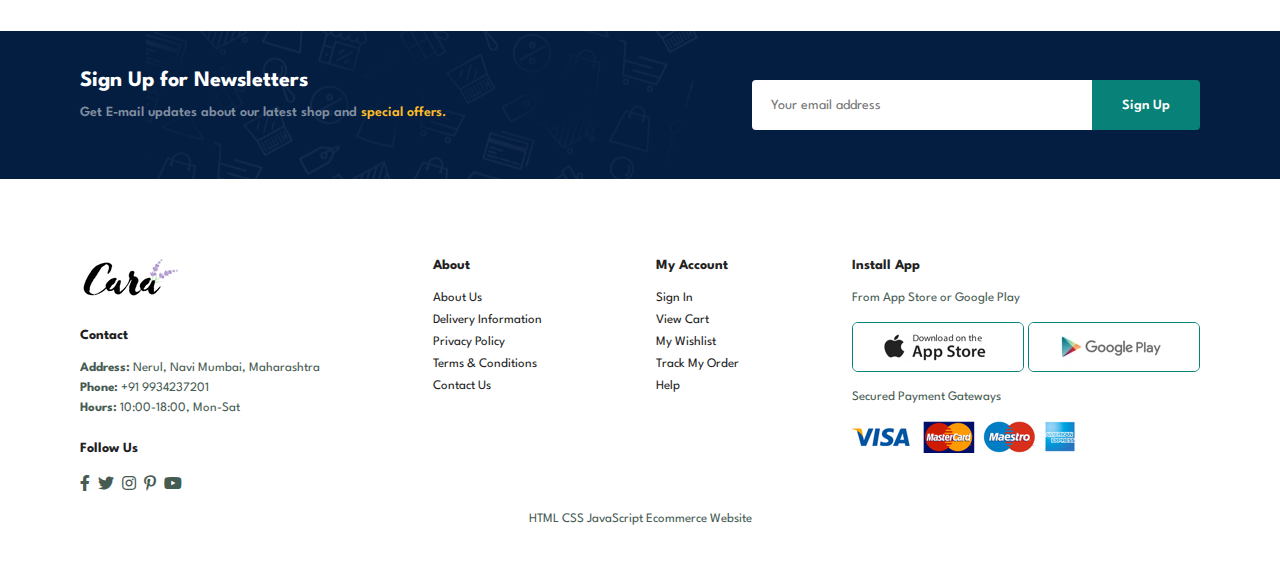
<file: contact.html>
<!DOCTYPE html>
<html lang="en">
<head>
    <meta charset="UTF-8">
    <meta http-equiv="X-UA-Compatible" content="IE=edge">
    <meta name="viewport" content="width=device-width, initial-scale=1.0">
    <title>Ecommerce Website</title>
    <link rel="stylesheet" href="https://use.fontawesome.com/releases/v5.15.4/css/all.css"/>

    <link rel="stylesheet" href="style.css">
</head>
<body>
    <section id="header">
        <a href="#"><img src="img/logo.png" class="logo" alt=""></a>
        <div>
            <ul id="navbar">
                <li><a href="index.html">Home</a></li>
                <li><a href="shop.html">Shop</a></li>
                <li><a href="blog.html">Blog</a></li>
                <li><a  href="about.html">About</a></li>
                <li><a class="active" href="contact.html">Contact</a></li>
                <li id="lg-bag"><a href="cart.html"><i class="fa fa-shopping-bag"></i></a></li>
                <a href="#" id="close"><i class="fa fa-times"></i></a>
            </ul>
        </div id="mobile">
            
            <a href="cart.html"><i class="fa fa-shopping-bag"></i></a>
            <i id="bar" class="fas fa-outdent"></i>
        <div>

        </div>
    </section>

    <section id="page-header" class="about-header">
        
        <h2>#Let's_talk</h2>
      
        <p>LEAVE A MESSAGE.We love to hear from you!</p>
        
    </section>

    <section id="contact-details" class="section-p1">
     <div class="details">
        <span>GET IN TOUCH</span>
        <h2>Visit one of our agency locations or contact us today</h2>
        <h3>Head Office</h3>
        <div>
            <li>
                <i class="fal fa-map"></i>
                <p>Nerul Navi Mumbai Maharashtra</p>
            </li>
            <li>
                <i class="far fa-envelope"></i>
                <p>contact@example.com</p>
            </li>
            <li>
                <i class="fas fa-phone-alt"></i>
                <p>+91 987654321</p>
            </li>
            <li>
                <i class="far fa-clock"></i>
                <p>Mon-Sat: 9.00am to 16.00pm</p>
            </li>
        </div>
     </div>

     <div class="map">
        <iframe src="https://www.google.com/maps/embed?pb=!1m18!1m12!1m3!1d3773.9855100330506!2d73.16222419999998!3d18.9320355!2m3!1f0!2f0!3f0!3m2!1i1024!2i768!4f13.1!3m3!1m2!1s0x3be7e66111799f65%3A0x3b9180c3c0edbd51!2sAMITY%20UNIVERSITY%2C%20Mumbai%20-%20Pune%20Expy%2C%20Maharashtra%20410221!5e0!3m2!1sen!2sin!4v1674324604211!5m2!1sen!2sin" width="600" height="450" style="border:0;" allowfullscreen="" loading="lazy" referrerpolicy="no-referrer-when-downgrade"></iframe>
     </div>

    </section>

    <section id="form-details">
       <form action="">
        <span>LEAVE A MESSAGE</span>
        <h2>We love to hear from you</h2>
        <input type="text" placeholder="Your Name">
        <input type="text" placeholder="Email">
        <input type="text" placeholder="Subject">
        <textarea name="" id="" cols="30" rows="10" placeholder="Your Message"></textarea>
        <button class="normal">Submit</button>
       </form>

       <div class="people">
         <div>
            <img src="img/people/1.png" alt="">
            <p><span>Alex Doe</span>Senior Marketing Manager <br> Phone: +91 987654321 <br> Email: contact@example.com</p>
         </div>
         <div>
            <img src="img/people/2.png" alt="">
            <p><span>Paxton Smith</span>Senior Marketing Manager <br> Phone: +91 987654321 <br> Email: contact@example.com</p>
         </div>
         <div>
            <img src="img/people/3.png" alt="">
            <p><span>Emma Stone</span>Senior Marketing Manager <br> Phone: +91 987654321 <br> Email: contact@example.com</p>
         </div>
       </div>
    </section>

    <section id="newsletter" class="section-p1 section-m1">
        <div class="newstext">
            <h4>Sign Up for Newsletters</h4>
            <p>Get E-mail updates about our latest shop and <span>special offers.</span></p>
        </div>
 
        <div class="form">
         <input type="text" placeholder="Your email address">
         <button class="normal">Sign Up</button>
        </div>
     </section>


     <footer class="section-p1">
       <div class="col">
        <img class="logo" src="img/logo.png" alt="">
        <h4>Contact</h4>
        <p><strong>Address: </strong> Nerul, Navi Mumbai, Maharashtra</p>
        <p><strong>Phone: </strong> +91 9934237201</p>
        <p><strong>Hours: </strong> 10:00-18:00, Mon-Sat</p>
        <div class="follow">
            <h4>Follow Us</h4>
            <div class="icon">
                <i class="fab fa-facebook-f"></i>
                <i class="fab fa-twitter"></i>
                <i class="fab fa-instagram"></i>
                <i class="fab fa-pinterest-p"></i>
                <i class="fab fa-youtube"></i>
            </div>
        </div>
       </div>

       <div class="col">
        <h4>About</h4>
        <a href="#">About Us</a>
        <a href="#">Delivery Information</a>
        <a href="#">Privacy Policy</a>
        <a href="#">Terms & Conditions</a>
        <a href="#">Contact Us</a>
       </div>

       <div class="col">
       <h4>My Account</h4>
       <a href="#">Sign In</a>
       <a href="#">View Cart</a>
       <a href="#">My Wishlist</a>
       <a href="#">Track My Order</a>
       <a href="#">Help</a>
       </div>

       <div class="col install">
        <h4>Install App</h4>
        <p>From App Store or Google Play</p>
        <div class="row">
            <img src="img/pay/app.jpg" alt="">
            <img src="img/pay/play.jpg" alt="">
        </div>
        <p>Secured Payment Gateways</p>
        <img src="img/pay/pay.png" alt="">
       </div>

       <div class="copyright">
           <p>HTML CSS JavaScript Ecommerce Website</p>
       </div>
     </footer>
     

    <script src="script.js"></script>
</body>
</html>
</file>
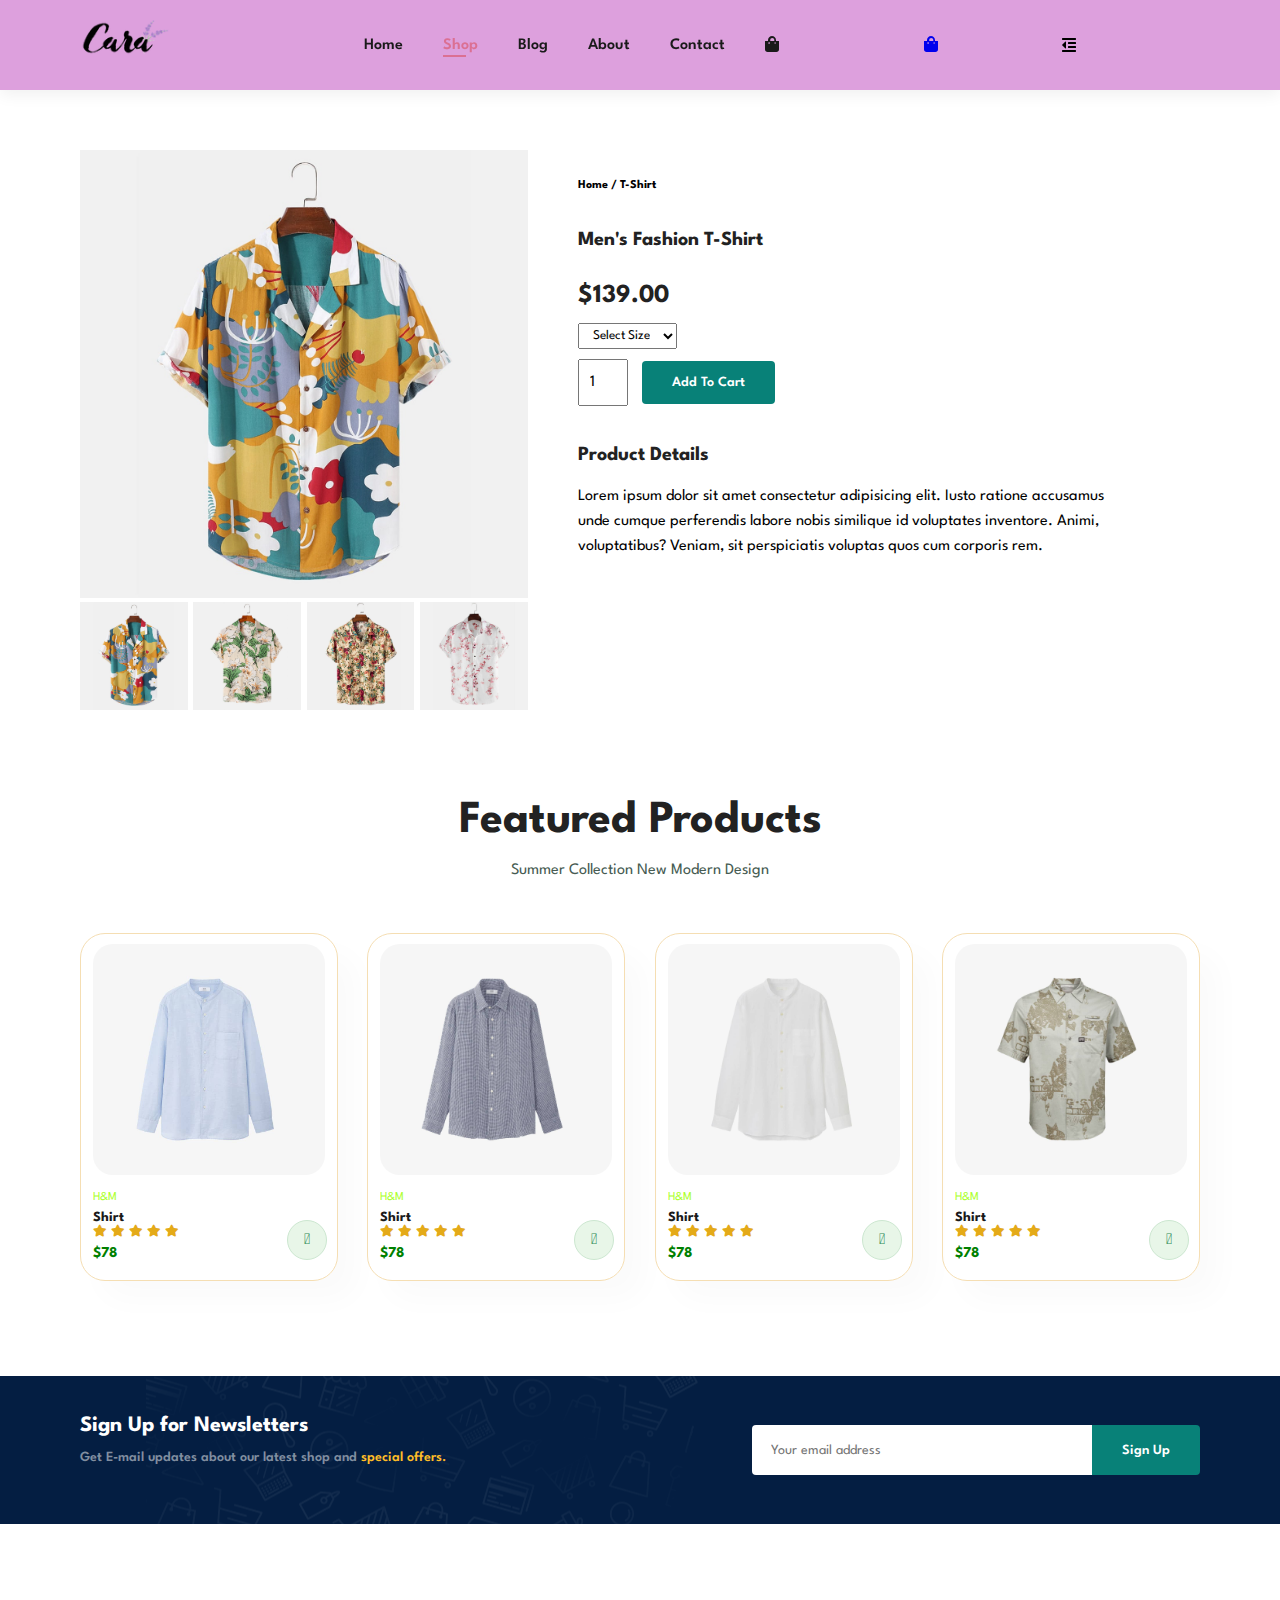
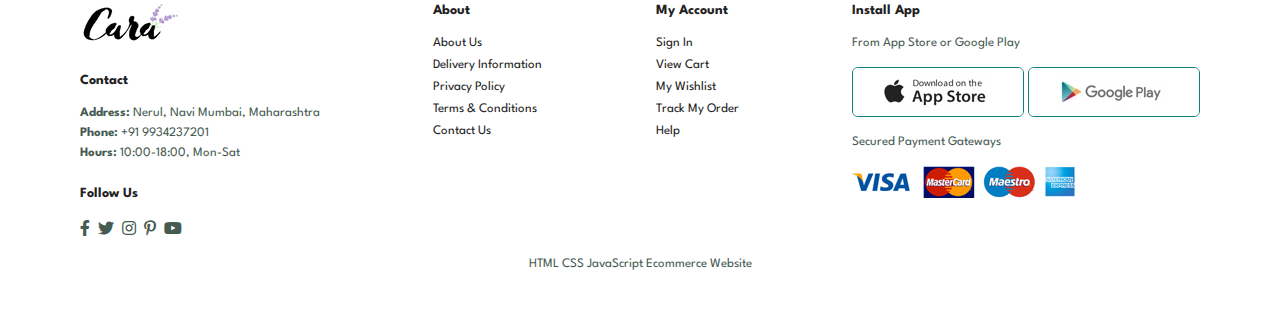
<file: eachproduct.html>
<!DOCTYPE html>
<html lang="en">
<head>
    <meta charset="UTF-8">
    <meta http-equiv="X-UA-Compatible" content="IE=edge">
    <meta name="viewport" content="width=device-width, initial-scale=1.0">
    <title>Ecommerce Website</title>
    <link rel="stylesheet" href="https://use.fontawesome.com/releases/v5.15.4/css/all.css"/>

    <link rel="stylesheet" href="style.css">
</head>
<body>
    <section id="header">
        <a href="#"><img src="img/logo.png" class="logo" alt=""></a>
        <div>
            <ul id="navbar">
                <li><a href="index.html">Home</a></li>
                <li><a class="active" href="shop.html">Shop</a></li>
                <li><a href="blog.html">Blog</a></li>
                <li><a href="about.html">About</a></li>
                <li><a href="contact.html">Contact</a></li>
                <li id="lg-bag"><a href="cart.html"><i class="fa fa-shopping-bag"></i></a></li>
                <a href="#" id="close"><i class="fa fa-times"></i></a>
            </ul>
        </div id="mobile">
            
            <a href="cart.html"><i class="fa fa-shopping-bag"></i></a>
            <i id="bar" class="fas fa-outdent"></i>
        <div>

        </div>
    </section>

    <section id="pro-details" class="section-p1">
        <div class="single-pro-image">
            <img src="img/products/f1.jpg" width="100%" id="MainImg" alt="">
        
           <div class="small-img-group">
              <div class="small-img-col">
                <img src="img/products/f1.jpg" width="100%" class="small-img" alt="">
              </div>
              <div class="small-img-col">
                <img src="img/products/f2.jpg" width="100%" class="small-img" alt="">
              </div>
              <div class="small-img-col">
                <img src="img/products/f3.jpg" width="100%" class="small-img" alt="">
              </div>
              <div class="small-img-col">
                <img src="img/products/f4.jpg" width="100%" class="small-img" alt="">
              </div>
            </div>  
        </div>

        <div class="single-pro-details">
            <h6>Home / T-Shirt</h6>
            <h4>Men's Fashion T-Shirt</h4>
            <h2>$139.00</h2>
            <select>
                <option>Select Size</option>
                <option>S</option>
                <option>M</option>
                <option>L</option>
                <option>XL</option>
            </select>
            <input type="number" value="1">
            <button class="normal">Add To Cart</button>
            <h4>Product Details</h4>
            <span>Lorem ipsum dolor sit amet consectetur adipisicing elit. Iusto ratione accusamus unde cumque perferendis labore nobis similique id voluptates inventore. Animi, voluptatibus? Veniam, sit perspiciatis voluptas quos cum corporis rem.</span>
        </div>
    </section>

    <section id="product1" class="section-p1"> 
        <h2>Featured Products</h2>
        <p>Summer Collection New Modern Design</p>
        <div class="pro-container">
        <div class="pro">
            <img src="img/products/n1.jpg" alt="">
            <div class="des">
                <span>H&M</span>
                <h5>Shirt</h5>
                <div class="star">
                    <i class="fas fa-star"></i>
                    <i class="fas fa-star"></i>
                    <i class="fas fa-star"></i>
                    <i class="fas fa-star"></i>
                    <i class="fas fa-star"></i>
                </div>
                <h4>$78</h4>
            </div>
            <a href="#"><i class="fal fa-shopping-cart cart"></i></a>
        </div>
        <div class="pro">
            <img src="img/products/n2.jpg" alt="">
            <div class="des">
                <span>H&M</span>
                <h5>Shirt</h5>
                <div class="star">
                    <i class="fas fa-star"></i>
                    <i class="fas fa-star"></i>
                    <i class="fas fa-star"></i>
                    <i class="fas fa-star"></i>
                    <i class="fas fa-star"></i>
                </div>
              <h4>$78</h4>
            </div>
            <a href="#"><i class="fal fa-shopping-cart cart"></i></a>
        </div>
        <div class="pro">
            <img src="img/products/n3.jpg" alt="">
            <div class="des">
                <span>H&M</span>
                <h5>Shirt</h5>
                <div class="star">
                    <i class="fas fa-star"></i>
                    <i class="fas fa-star"></i>
                    <i class="fas fa-star"></i>
                    <i class="fas fa-star"></i>
                    <i class="fas fa-star"></i>
                </div>
              <h4>$78</h4>
            </div>
            <a href="#"><i class="fal fa-shopping-cart cart"></i></a>
        </div>
        <div class="pro">
            <img src="img/products/n4.jpg" alt="">
            <div class="des">
                <span>H&M</span>
                <h5>Shirt</h5>
                <div class="star">
                    <i class="fas fa-star"></i>
                    <i class="fas fa-star"></i>
                    <i class="fas fa-star"></i>
                    <i class="fas fa-star"></i>
                    <i class="fas fa-star"></i>
                </div>
              <h4>$78</h4>
            </div>
            <a href="#"><i class="fal fa-shopping-cart cart"></i></a>
        </div>
       
    </div>
    </section>

    <section id="newsletter" class="section-p1 section-m1">
       <div class="newstext">
           <h4>Sign Up for Newsletters</h4>
           <p>Get E-mail updates about our latest shop and <span>special offers.</span></p>
       </div>

       <div class="form">
        <input type="text" placeholder="Your email address">
        <button class="normal">Sign Up</button>
       </div>
    </section>

     <footer class="section-p1">
       <div class="col">
        <img class="logo" src="img/logo.png" alt="">
        <h4>Contact</h4>
        <p><strong>Address: </strong> Nerul, Navi Mumbai, Maharashtra</p>
        <p><strong>Phone: </strong> +91 9934237201</p>
        <p><strong>Hours: </strong> 10:00-18:00, Mon-Sat</p>
        <div class="follow">
            <h4>Follow Us</h4>
            <div class="icon">
                <i class="fab fa-facebook-f"></i>
                <i class="fab fa-twitter"></i>
                <i class="fab fa-instagram"></i>
                <i class="fab fa-pinterest-p"></i>
                <i class="fab fa-youtube"></i>
            </div>
        </div>
       </div>

       <div class="col">
        <h4>About</h4>
        <a href="#">About Us</a>
        <a href="#">Delivery Information</a>
        <a href="#">Privacy Policy</a>
        <a href="#">Terms & Conditions</a>
        <a href="#">Contact Us</a>
       </div>

       <div class="col">
       <h4>My Account</h4>
       <a href="#">Sign In</a>
       <a href="#">View Cart</a>
       <a href="#">My Wishlist</a>
       <a href="#">Track My Order</a>
       <a href="#">Help</a>
       </div>

       <div class="col install">
        <h4>Install App</h4>
        <p>From App Store or Google Play</p>
        <div class="row">
            <img src="img/pay/app.jpg" alt="">
            <img src="img/pay/play.jpg" alt="">
        </div>
        <p>Secured Payment Gateways</p>
        <img src="img/pay/pay.png" alt="">
       </div>

       <div class="copyright">
           <p>HTML CSS JavaScript Ecommerce Website</p>
       </div>
     </footer>
     
     <script>
        var MainImg = document.getElementById("MainImg");
        var smallimg = document.getElementsByClassName("small-img");

        smallimg[0].onclick = function(){
            MainImg.src = smallimg[0].src;
        }
        smallimg[1].onclick = function(){
            MainImg.src = smallimg[1].src;
        }
        smallimg[2].onclick = function(){
            MainImg.src = smallimg[2].src;
        }
        smallimg[3].onclick = function(){
            MainImg.src = smallimg[3].src;
        }
     </script>

    <script src="script.js"></script>
</body>
</html>
</file>
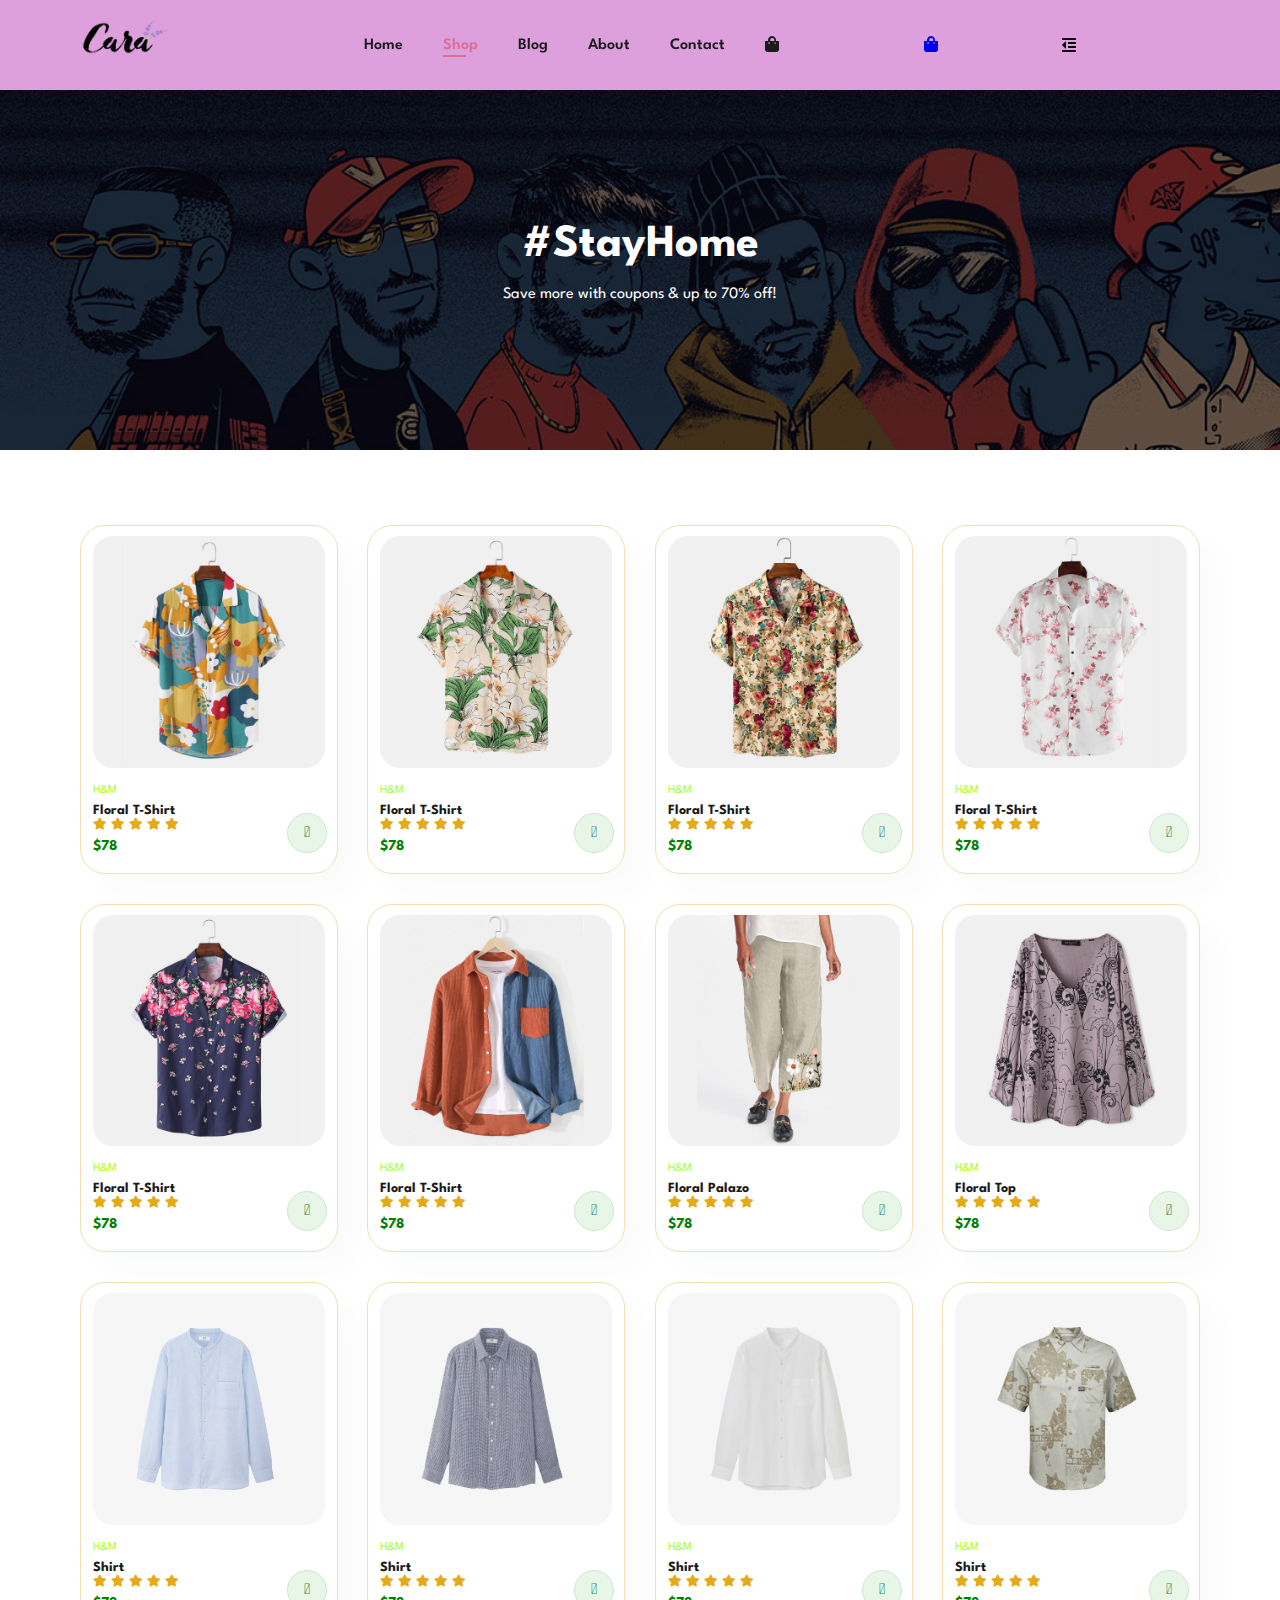
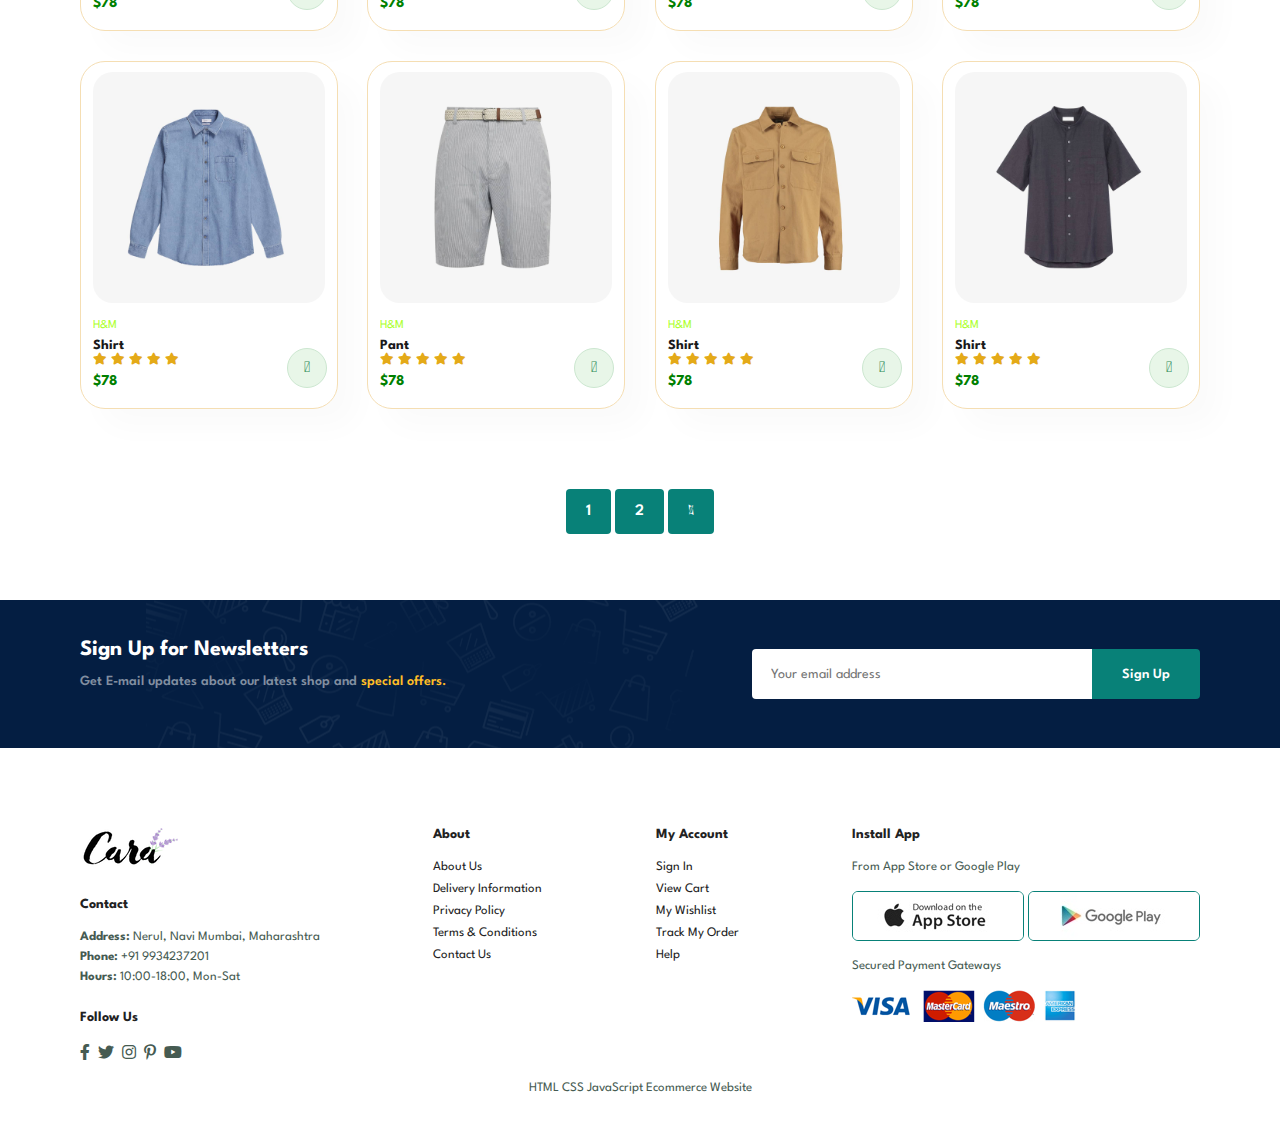
<file: shop.html>
<!DOCTYPE html>
<html lang="en">
<head>
    <meta charset="UTF-8">
    <meta http-equiv="X-UA-Compatible" content="IE=edge">
    <meta name="viewport" content="width=device-width, initial-scale=1.0">
    <title>Ecommerce Website</title>
    <link rel="stylesheet" href="https://use.fontawesome.com/releases/v5.15.4/css/all.css"/>

    <link rel="stylesheet" href="style.css">
</head>
<body>
    <section id="header">
        <a href="#"><img src="img/logo.png" class="logo" alt=""></a>
        <div>
            <ul id="navbar">
                <li><a href="index.html">Home</a></li>
                <li><a class="active" href="shop.html">Shop</a></li>
                <li><a href="blog.html">Blog</a></li>
                <li><a href="about.html">About</a></li>
                <li><a href="contact.html">Contact</a></li>
                <li id="lg-bag"><a href="cart.html"><i class="fa fa-shopping-bag"></i></a></li>
                <a href="#" id="close"><i class="fa fa-times"></i></a>
            </ul>
        </div id="mobile">
            
            <a href="cart.html"><i class="fa fa-shopping-bag"></i></a>
            <i id="bar" class="fas fa-outdent"></i>
        <div>

        </div>
    </section>

    <section id="page-header">
        
        <h2>#StayHome</h2>
      
        <p>Save more with coupons & up to 70% off! </p>
        
    </section>

    

    <section id="product1" class="section-p1">
        <div class="pro-container">
        <div class="pro" onclick="window.location.href='eachproduct.html'">
            <img src="img/products/f1.jpg" alt="">
            <div class="des">
                <span>H&M</span>
                <h5>Floral T-Shirt</h5>
                <div class="star">
                    <i class="fas fa-star"></i>
                    <i class="fas fa-star"></i>
                    <i class="fas fa-star"></i>
                    <i class="fas fa-star"></i>
                    <i class="fas fa-star"></i>
                </div>
                <h4>$78</h4>
            </div>
            <a href="#"><i class="fal fa-shopping-cart cart"></i></a>
        </div>
        <div class="pro">
            <img src="img/products/f2.jpg" alt="">
            <div class="des">
                <span>H&M</span>
                <h5>Floral T-Shirt</h5>
                <div class="star">
                    <i class="fas fa-star"></i>
                    <i class="fas fa-star"></i>
                    <i class="fas fa-star"></i>
                    <i class="fas fa-star"></i>
                    <i class="fas fa-star"></i>
                </div>
              <h4>$78</h4>
            </div>
            <a href="#"><i class="fal fa-shopping-cart cart"></i></a>
        </div>
        <div class="pro">
            <img src="img/products/f3.jpg" alt="">
            <div class="des">
                <span>H&M</span>
                <h5>Floral T-Shirt</h5>
                <div class="star">
                    <i class="fas fa-star"></i>
                    <i class="fas fa-star"></i>
                    <i class="fas fa-star"></i>
                    <i class="fas fa-star"></i>
                    <i class="fas fa-star"></i>
                </div>
              <h4>$78</h4>
            </div>
            <a href="#"><i class="fal fa-shopping-cart cart"></i></a>
        </div>
        <div class="pro">
            <img src="img/products/f4.jpg" alt="">
            <div class="des">
                <span>H&M</span>
                <h5>Floral T-Shirt</h5>
                <div class="star">
                    <i class="fas fa-star"></i>
                    <i class="fas fa-star"></i>
                    <i class="fas fa-star"></i>
                    <i class="fas fa-star"></i>
                    <i class="fas fa-star"></i>
                </div>
              <h4>$78</h4>
            </div>
            <a href="#"><i class="fal fa-shopping-cart cart"></i></a>
        </div>
        <div class="pro">
            <img src="img/products/f5.jpg" alt="">
            <div class="des">
                <span>H&M</span>
                <h5>Floral T-Shirt</h5>
                <div class="star">
                    <i class="fas fa-star"></i>
                    <i class="fas fa-star"></i>
                    <i class="fas fa-star"></i>
                    <i class="fas fa-star"></i>
                    <i class="fas fa-star"></i>
                </div>
              <h4>$78</h4>
            </div>
            <a href="#"><i class="fal fa-shopping-cart cart"></i></a>
        </div>
        <div class="pro">
            <img src="img/products/f6.jpg" alt="">
            <div class="des">
                <span>H&M</span>
                <h5>Floral T-Shirt</h5>
                <div class="star">
                    <i class="fas fa-star"></i>
                    <i class="fas fa-star"></i>
                    <i class="fas fa-star"></i>
                    <i class="fas fa-star"></i>
                    <i class="fas fa-star"></i>
                </div>
              <h4>$78</h4>
            </div>
            <a href="#"><i class="fal fa-shopping-cart cart"></i></a>
        </div>
        <div class="pro">
            <img src="img/products/f7.jpg" alt="">
            <div class="des">
                <span>H&M</span>
                <h5>Floral Palazo</h5>
                <div class="star">
                    <i class="fas fa-star"></i>
                    <i class="fas fa-star"></i>
                    <i class="fas fa-star"></i>
                    <i class="fas fa-star"></i>
                    <i class="fas fa-star"></i>
                </div>
              <h4>$78</h4>
            </div>
            <a href="#"><i class="fal fa-shopping-cart cart"></i></a>
        </div>
        <div class="pro">
            <img src="img/products/f8.jpg" alt="">
            <div class="des">
                <span>H&M</span>
                <h5>Floral Top</h5>
                <div class="star">
                    <i class="fas fa-star"></i>
                    <i class="fas fa-star"></i>
                    <i class="fas fa-star"></i>
                    <i class="fas fa-star"></i>
                    <i class="fas fa-star"></i>
                </div>
              <h4>$78</h4>
            </div>
            <a href="#"><i class="fal fa-shopping-cart cart"></i></a>
        </div>
         <div class="pro">
            <img src="img/products/n1.jpg" alt="">
            <div class="des">
                <span>H&M</span>
                <h5>Shirt</h5>
                <div class="star">
                    <i class="fas fa-star"></i>
                    <i class="fas fa-star"></i>
                    <i class="fas fa-star"></i>
                    <i class="fas fa-star"></i>
                    <i class="fas fa-star"></i>
                </div>
                <h4>$78</h4>
            </div>
            <a href="#"><i class="fal fa-shopping-cart cart"></i></a>
        </div>
        <div class="pro">
            <img src="img/products/n2.jpg" alt="">
            <div class="des">
                <span>H&M</span>
                <h5>Shirt</h5>
                <div class="star">
                    <i class="fas fa-star"></i>
                    <i class="fas fa-star"></i>
                    <i class="fas fa-star"></i>
                    <i class="fas fa-star"></i>
                    <i class="fas fa-star"></i>
                </div>
              <h4>$78</h4>
            </div>
            <a href="#"><i class="fal fa-shopping-cart cart"></i></a>
        </div>
        <div class="pro">
            <img src="img/products/n3.jpg" alt="">
            <div class="des">
                <span>H&M</span>
                <h5>Shirt</h5>
                <div class="star">
                    <i class="fas fa-star"></i>
                    <i class="fas fa-star"></i>
                    <i class="fas fa-star"></i>
                    <i class="fas fa-star"></i>
                    <i class="fas fa-star"></i>
                </div>
              <h4>$78</h4>
            </div>
            <a href="#"><i class="fal fa-shopping-cart cart"></i></a>
        </div>
        <div class="pro">
            <img src="img/products/n4.jpg" alt="">
            <div class="des">
                <span>H&M</span>
                <h5>Shirt</h5>
                <div class="star">
                    <i class="fas fa-star"></i>
                    <i class="fas fa-star"></i>
                    <i class="fas fa-star"></i>
                    <i class="fas fa-star"></i>
                    <i class="fas fa-star"></i>
                </div>
              <h4>$78</h4>
            </div>
            <a href="#"><i class="fal fa-shopping-cart cart"></i></a>
        </div>
        <div class="pro">
            <img src="img/products/n5.jpg" alt="">
            <div class="des">
                <span>H&M</span>
                <h5>Shirt</h5>
                <div class="star">
                    <i class="fas fa-star"></i>
                    <i class="fas fa-star"></i>
                    <i class="fas fa-star"></i>
                    <i class="fas fa-star"></i>
                    <i class="fas fa-star"></i>
                </div>
              <h4>$78</h4>
            </div>
            <a href="#"><i class="fal fa-shopping-cart cart"></i></a>
        </div>
        <div class="pro">
            <img src="img/products/n6.jpg" alt="">
            <div class="des">
                <span>H&M</span>
                <h5>Pant</h5>
                <div class="star">
                    <i class="fas fa-star"></i>
                    <i class="fas fa-star"></i>
                    <i class="fas fa-star"></i>
                    <i class="fas fa-star"></i>
                    <i class="fas fa-star"></i>
                </div>
              <h4>$78</h4>
            </div>
            <a href="#"><i class="fal fa-shopping-cart cart"></i></a>
        </div>
        <div class="pro">
            <img src="img/products/n7.jpg" alt="">
            <div class="des">
                <span>H&M</span>
                <h5>Shirt</h5>
                <div class="star">
                    <i class="fas fa-star"></i>
                    <i class="fas fa-star"></i>
                    <i class="fas fa-star"></i>
                    <i class="fas fa-star"></i>
                    <i class="fas fa-star"></i>
                </div>
              <h4>$78</h4>
            </div>
            <a href="#"><i class="fal fa-shopping-cart cart"></i></a>
        </div>
        <div class="pro">
            <img src="img/products/n8.jpg" alt="">
            <div class="des">
                <span>H&M</span>
                <h5>Shirt</h5>
                <div class="star">
                    <i class="fas fa-star"></i>
                    <i class="fas fa-star"></i>
                    <i class="fas fa-star"></i>
                    <i class="fas fa-star"></i>
                    <i class="fas fa-star"></i>
                </div>
              <h4>$78</h4>
            </div>
            <a href="#"><i class="fal fa-shopping-cart cart"></i></a>
        </div>
    </div>
    </section>

    <section id="pagination" class="section-p1">
    <a href="#">1</a>
    <a href="#">2</a>
    <a href="#"><i class="fal fa-long-arrow-alt-right"></i></a>
    </section>

    

    <section id="newsletter" class="section-p1 section-m1">
       <div class="newstext">
           <h4>Sign Up for Newsletters</h4>
           <p>Get E-mail updates about our latest shop and <span>special offers.</span></p>
       </div>

       <div class="form">
        <input type="text" placeholder="Your email address">
        <button class="normal">Sign Up</button>
       </div>
    </section>

     <footer class="section-p1">
       <div class="col">
        <img class="logo" src="img/logo.png" alt="">
        <h4>Contact</h4>
        <p><strong>Address: </strong> Nerul, Navi Mumbai, Maharashtra</p>
        <p><strong>Phone: </strong> +91 9934237201</p>
        <p><strong>Hours: </strong> 10:00-18:00, Mon-Sat</p>
        <div class="follow">
            <h4>Follow Us</h4>
            <div class="icon">
                <i class="fab fa-facebook-f"></i>
                <i class="fab fa-twitter"></i>
                <i class="fab fa-instagram"></i>
                <i class="fab fa-pinterest-p"></i>
                <i class="fab fa-youtube"></i>
            </div>
        </div>
       </div>

       <div class="col">
        <h4>About</h4>
        <a href="#">About Us</a>
        <a href="#">Delivery Information</a>
        <a href="#">Privacy Policy</a>
        <a href="#">Terms & Conditions</a>
        <a href="#">Contact Us</a>
       </div>

       <div class="col">
       <h4>My Account</h4>
       <a href="#">Sign In</a>
       <a href="#">View Cart</a>
       <a href="#">My Wishlist</a>
       <a href="#">Track My Order</a>
       <a href="#">Help</a>
       </div>

       <div class="col install">
        <h4>Install App</h4>
        <p>From App Store or Google Play</p>
        <div class="row">
            <img src="img/pay/app.jpg" alt="">
            <img src="img/pay/play.jpg" alt="">
        </div>
        <p>Secured Payment Gateways</p>
        <img src="img/pay/pay.png" alt="">
       </div>

       <div class="copyright">
           <p>HTML CSS JavaScript Ecommerce Website</p>
       </div>
     </footer>
     

    <script src="script.js"></script>
</body>
</html>
</file>
<file: style.css>
@import url('https://fonts.googleapis.com/css2?family=Spartan:wght@100;200;300;400;500;600;700;800;900&display=swap');
* {
    margin: 0;
    padding: 0;
    box-sizing: border-box;
    font-family: 'Spartan', sans-serif;
}

h1{
    font-size: 50px;
    line-height: 64px;
    color: #222;
}

h2{
    font-size: 46px;
    line-height: 54px;
    color: #222;
}

h4{
    font-size: 20px;
    color: #222;
}

h6{
    font-weight: 700;
    font-size: 12px;
}

p{
    font-size: 16px;
    color: #465b52;
    margin: 15px 0 20px 0;
}

.section-p1{
    padding: 40px 80px;
}

.section-m1{
    margin: 40px 0;
}

button.normal{
    font-size: 14px;
    font-weight: 600;
    padding: 15px 30px;
    color: black;
    background-color: white;
    border-radius: 4px;
    cursor: pointer;
    border: none;
    outline: none;
    transition: 0.2s;
}

button.white{
    font-size: 13px;
    font-weight: 600;
    padding: 11px 18px;
    color: white;
    background-color: transparent;
    cursor: pointer;
    border: 1px solid white;
    outline: none;
    transition: 0.2s;
}

body{
    width: 100%;
}
/* Header*/
#header{
    display: flex;
    align-items: center;
    justify-content: space-between;
    padding: 20px 80px;
    background: plum;
    box-shadow: 0 5px 15px rgba(0, 0, 0, 0.06);
    z-index: 999;
    position: sticky;
    top: 0;
    left: 0;
}

#header .logo{
    width: 90%;
    height: 90%;
    margin-bottom: 10px;
    border-radius: 20px;
}

#navbar{
  display: flex;
  align-items: center;
  justify-content: center;  
}

#navbar li{
    list-style: none;
    padding: 0 20px;
    position: relative;
}

#navbar li a{
    text-decoration: none;
    font-size: 16px;
    font-weight: 600;
    color: #1a1a1a;
    transition: 0.3s ease  ;
}

#navbar li a:hover,
#navbar li a.active{
    color: palevioletred;
}

#navbar li a.active::after,
#navbar li a:hover::after{
    content: "";
    width: 30%;
    height: 2px;
    background: palevioletred;
    position: absolute;
    bottom: -4px;
    left: 20px;
}

#mobile{
    display: none;
    align-items: center;
}

#close{
    display: none;
}

/*Home Page */
#hero{
    background-image: url(img/img8.webp);
    height: 90vh;
    width: 100%;
    background-size: cover;
    background-position: top 25% right 0;
    padding: 0 80px;
    display: flex;
    flex-direction: column;
    align-items: flex-start;
    justify-content: center;
}

#hero h4{
    padding-bottom: 15px;
}

#hero h1{
    color: hotpink;
}

#hero h2{
    color: violet;
}

#hero button{
    background-image: url(img/button.png);
    background-color: transparent;
    color: palevioletred;
    border: 0;
    padding: 14px 80px 14px 65px;
    background-repeat: no-repeat;
    cursor: pointer;
    font-weight: 700;
    font-size: 15px;
}

#feature{
   display: flex; 
   align-items: center;
   justify-content: space-between;
   flex-wrap: wrap;
}

#feature .fe-box{
    width: 180px;
    text-align: center;
    padding: 25px 15px;
    box-shadow: 20px 20px 34px rgba(0,0,0,0.03);
    border: 1px solid violet;
    border-radius: 4px;
    margin: 15px 0;
}

#feature .fe-box:hover{
    box-shadow: 10px 10px 54px rgba(70, 62, 221, 0.1);
}

#feature .fe-box img{
    width: 100%;
    margin-bottom: 10px;
}

#feature .fe-box h6{
    display: inline-block;
    padding: 9px 8px 6px 8px;
    line-height: 1;
    border-radius: 4px;
    color: black;
    background-color: hotpink;
}

#feature .fe-box:nth-child(2) h6{
    background-color: palevioletred;
}

#feature .fe-box:nth-child(3) h6{
    background-color: papayawhip;
}

#feature .fe-box:nth-child(4) h6{
    background-color: peachpuff;
}

#feature .fe-box:nth-child(5) h6{
    background-color: plum;
}

#feature .fe-box:nth-child(6) h6{
    background-color: pink;
}

#product1{
    text-align: center;
}

#product1 .pro-container{
    display: flex;
    justify-content: space-between ;
    padding-top: 20px;
    flex-wrap: wrap;
}

#product1 .pro {
    width: 23%;
    min-width: 250px;
    padding: 10px 12px;
    border: 1px solid wheat;
    border-radius: 25px;
    cursor: pointer;
    box-shadow: 20px 20px 30px rgba(0,0,0,0.02);
    margin: 15px 0;
    transition: 0.2s ease;
    position: relative;
}

#product1 .pro:hover{
    box-shadow: 20px 20px 30px rgba(0,0,0,0.06);
}

#product1 .pro img{
    width: 100%;
    border-radius: 20px;
}

#product1 .pro .des{
    text-align: start;
    padding: 10px 0;
}

#product1 .pro .des span{
    color: greenyellow ;
    font-size: 12px;
}

#product1 .pro .des h5{
    padding-top: 7px;
    color: #1a1a1a;
    font-size: 14px;
}

#product1 .pro .des i{
    font-size: 12px;
    color: rgb(228, 170, 24);
}

#product1 .pro .des h4{
    padding-top: 7px;
    font-size: 15px;
    font-weight: 700;
    color: green;
}

#product1 .pro .cart {
    width: 40px;
    height: 40px;
    line-height: 40px;
    border-radius: 50px;
    background-color: #e8f6e8;
    font-weight: 500;
    color: seagreen;
    border: 1px solid #cce7d0;
    position:absolute;
    bottom: 20px;
    right: 10px;
}

#banner{
   display: flex;
   flex-direction: column;
   justify-content: center;
   align-items: center;
   text-align: center;
   background-image: url(img/banner/b2.jpg);
   width: 100%;
   height: 40vh;
   background-size: cover;
   background-position: center;
}

#banner h4{
    color: white;
    font-size: 16px;
}

#banner h2{
    color: white;
    font-size: 30px;
    padding: 10px 0;
}

#banner h2 span{
    color: red;
}

#banner button:hover{
    background-color: seagreen;
    color: white;
}

#sm-banner{
    display: flex;
    justify-content: space-between;
    flex-wrap: wrap;
}

#sm-banner .banner-box{
   display: flex;
   flex-direction: column;
   justify-content: center;
   align-items: flex-start;
   background-image: url(img/banner/b17.jpg);
   min-width: 580px;
   height: 50vh;
   background-size: cover;
   background-position: center;
   padding: 30px;
}

#sm-banner .banner-box2{
    background-image: url(img/banner/b10.jpg); 
}

#sm-banner h4{
    color: white;
    font-size: 20px;
    font-weight: 300;
}

#sm-banner h2{
    color: white;
    font-size: 28px;
    font-weight: 800;
}

#sm-banner span{
    color: white;
    font-size: 14px;
    font-weight: 500;
    padding-bottom: 15px;
}

#sm-banner .banner-box:hover button{
    background: seagreen;
    border: 1px solid seagreen;
}

#banner3{
    display: flex;
    justify-content:space-between ;
    flex-wrap: wrap;
    padding: 0 80px;
}

#banner3 .banner-box{
   display: flex;
   flex-direction: column;
   justify-content: center;
   align-items: flex-start;
   background-image: url(img/banner/b7.jpg);
   min-width: 30%;
   height: 30vh;
   background-size: cover;
   background-position: center;
   padding: 20px;
   margin-bottom: 20px;
}
#banner3 .banner-box2{
    background-image: url(img/banner/b4.jpg);
}
#banner3 .banner-box3{
    background-image: url(img/banner/b18.jpg);
}

#banner3 h2{
    color: #fff;
    font-weight: 900;
    font-size: 22px;
}
#banner3 h3{
    color: #ec544e;
    font-weight: 800;
    font-size: 15px;
}

#newsletter{
   display: flex;
   justify-content: space-between;
   flex-wrap: wrap;
   align-items: center;
   background-image: url("img/banner/b14.png");
   background-repeat: no-repeat;
   background-position: 20% 30%;
   background-color: #041e42;
}
#newsletter h4{
    font-size: 22px;
    font-weight: 700;
    color: #fff;
}
#newsletter p{
    font-size: 14px;
    font-weight: 600;
    color: #818ea0;
}
#newsletter p span{
    color: #ffbd27;
}
#newsletter .form{
    display: flex;
    width: 40%;
}

#newsletter input{
    height: 3.125rem;
    padding: 0 1.25em;
    font-size: 14px;
    width: 100%;
    border: 1px solid transparent;
    border-radius: 4px;
    outline: none;
    border-top-right-radius: 0;
    border-bottom-right-radius: 0;
}
#newsletter button{
    background-color: #088178;
    color: #fff;
    white-space: nowrap;
    border-top-left-radius: 0;
    border-bottom-left-radius: 0;
}
footer {
    display: flex;
    flex-wrap: wrap;
    justify-content: space-between;
}

footer .col {
    display: flex;
    flex-direction: column;
    align-items: flex-start;
    margin-bottom: 20px;   
}
footer .logo{
    margin-bottom: 30px;
}
footer h4{
    font-size: 14px;
    padding-bottom: 20px;
}
footer p{
    font-size: 13px;
    margin: 0 0 8px 0;
}

footer a{
    font-size: 13px;
    text-decoration: none;
    color: #222;
    margin-bottom: 10px;
}

footer .follow{
    margin-top: 20px;
}

footer .follow i{
    color: #465b52;
    padding-right: 4px;
    cursor: pointer;
}

footer .install .row img{
    border: 1px solid #088178;
    border-radius: 6px;
}

footer .install img{
    margin: 10px 0 15px 0;
}

footer .follow i:hover,
footer a:hover{
    color: #088178;
}
 footer .copyright{
    width: 100%;
    text-align: center;
 }

/* Shop Page */
#page-header{
    background-image: url(img/banner/b1.jpg);
    width: 100%;
    height: 40vh;
    background-size: cover;
    display: flex;
    justify-content: center;
    text-align: center;
    flex-direction: column;
    padding: 14px;
}
#page-header h2,
#page-header p{
    color:white ;

}

#pagination{
    text-align: center;
}

#pagination a{
    text-decoration: none;
    background-color: #088178;
    padding: 15px 20px;
    border-radius: 4px;
    color: #fff;
    font-weight: 600;
}

#pagination a i{
    font-size: 16px;
    font-weight: 600;
}

/*Single Product*/
#pro-details{
    display: flex;
    margin-top: 20px;
}
#pro-details .single-pro-image{
   width: 40%;
   margin-right: 50px;
}

.small-img-group{
    display: flex;
    justify-content: space-between;
}

.small-img-col{
    flex-basis: 24%;
    cursor: pointer;
}

#pro-details .single-pro-details{
     width: 50%;
     padding-top: 30px;
}

#pro-details .single-pro-details h4{
    padding: 40px 0 20px 0;
}

#pro-details .single-pro-details h2{
    font-size: 26px;
}

#pro-details .single-pro-details select{
    display: block;
    padding: 5px 10px;
    margin-bottom: 10px;
}

#pro-details .single-pro-details input{
    width: 50px;
    height: 47px;
    padding-left: 10px;
    font-size: 16px;
    margin-right: 10px;
}
#pro-details .single-pro-details input:focus{
    outline: none;
}

#pro-details .single-pro-details button{
    background: #088178;
    color: #fff;
}
#pro-details .single-pro-details span{
    line-height: 25px;
}

/*Blog Page */
#page-header.blog-header{
   background-image: url("img/banner/b19.jpg");
}

#blog{
    padding: 150px 150px 0 150px;
}

#blog .blog-box{
    display: flex;
    align-items: center;
    width: 100%;
    position: relative;
    padding-bottom: 90px;
}
#blog .blog-img{
    width: 50%;
    margin-right: 40px;
}

#blog img{
    width: 100%;
    height: 300px;
    object-fit: cover;
}

#blog .blog-details{
    width: 50%;
}

#blog .blog-details a{
    text-decoration: none;
    font-size: 11px;
    color: #1a1a1a;
    font-weight: 700;
    position: relative;
    transition: 0.3s;
}

#blog .blog-details a::after{
    content: "";
    width: 50px;
    height: 1px;
    background-color: #1a1a1a;
    position: absolute;
}

#blog .blog-details a:hover{
    color: #088178;
}

#blog .blog-details a:hover::after{
    background-color: #088178;
}

#blog .blog-box h1{
    position: absolute;
    top: -40px;
    left: 0;
    font-size: 70px;
    font-weight: 700;
    color: #c9cbce;
    z-index: -9;

}



/*About Page */

#page-header.about-header{
    background-image: url(img/about/banner.png);
}
#about-head {
    display: flex;
    align-items: center;
}

#about-head img{
    width: 50%;
    height: auto;
}

#about-head div{
    padding-left: 40px;
}

#about-app{
    text-align: center;
}

#about-app .video{
    width: 70%;
    height: 100%;
    margin: 30px auto 0 auto;
}

#about-app .video video{
    width: 100%;
    height: 100%;
    border-radius: 20px;
}

/*Contact Page */
#contact-details{
    display: flex;
    align-items: center;
    justify-content: space-between;
}
#contact-details .details{
    width: 40%;
}
#contact-details .details span,
#form-details form span{
    font-size: 12px;
}

#contact-details .details h2,
#form-details form h2{
font-size: 26px;
line-height: 35px;
padding: 20px 0;
}
#contact-details .details h3{
    font-size: 26px;
    padding-bottom: 15px;
    }
#contact-details .details li{
    list-style: none;
    display: flex;
    padding: 10px 0;
}
#contact-details .details li i{
    font-size:14px ;
    padding-right: 22px;
}
#contact-details .details li p{
    margin: 0;
    font-size: 14px;
}
#contact-details .map{
    width: 55%;
    height: 400px;
}
#contact-details .map iframe{
    width: 100%;
    height: 100%;
}

#form-details{
    display: flex;
    justify-content: space-between;
    margin: 30px;
    padding: 80px;
    border: 1px solid #e1e1e1;
}

#form-details form{
    width: 65%;
    display: flex;
    flex-direction: column;
    align-items: flex-start;
}
#form-details form input,
#form-details form textarea{
    width: 100%;
    padding: 12px 15px;
    outline: none;
    margin-bottom: 20px;
    border: 1px solid #e1e1e1;

}
#form-details form button{
    background-color: #088178;
    color: #fff;
}

#form-details .people div{
    padding-bottom: 25px;
    display: flex;
    align-items: flex-start;
}

#form-details .people div img{
    width: 65px;
    height: 65px;
    object-fit: cover;
    margin-right: 15px;
}

#form-details .people div p{
    margin: 0;
    font-size: 13px;
    line-height: 25px;
}

#form-details .people div p span{
    display: block;
    font-size: 16px;
    font-weight: 600;
    color: black;
}

/*Cart Page */
#cart{
    overflow-x: auto; 
}

#cart table{
    width: 100%;
    border-collapse: collapse;
    table-layout: fixed;
    white-space: nowrap;
}

#cart table img{
    width: 70px;
}

#cart table td:nth-child(1){
     width: 100px;
     text-align: center;
}
#cart table td:nth-child(2){
    width: 150px;
    text-align: center;
}
#cart table td:nth-child(3){
    width: 250px;
    text-align: center;
}
#cart table td:nth-child(4),
#cart table td:nth-child(5),
#cart table td:nth-child(6){
    width: 150px;
    text-align: center;
}
#cart table td:nth-child(5) input{
    width: 70px;
    padding: 10px 5px 10px 15px;
}
#cart table thead{
    border: 1px solid wheat;
    border-left: none;
    border-right: none;
}
#cart table thead td{
    font-weight: 700;
    text-transform: uppercase;
    font-size: 13px;
    padding: 18px 0;
}

#cart table tbody tr td{
    padding-top: 15px;
}
#cart table tbody td{
    font-size: 13px;
}
#cart-add{
    display: flex;
    flex-wrap: wrap;
    justify-content: space-between;
}
#coupon{
    width: 50%;
    margin-bottom: 30px;
}
#coupon h3,
#subtotal h3{
    padding-bottom: 15px;
}
#coupon input{
    padding: 10px 20px;
    outline: none;
    width: 60%;
    margin-right: 10px;
    border: 1px solid wheat;
}
#coupon button,
#subtotal button{
    background-color: #088178;
    color: #fff;
    padding: 12px 20px;
}
#subtotal{
    width:50% ;
    margin-bottom: 30px;
    border: 1px solid wheat;
    padding: 30px;
}
#subtotal table{
    border-collapse: collapse;
    width: 100%;
    margin-bottom: 20px;
}
#subtotal table td{
    width: 50%;
    border: 1px solid wheat;
    padding: 10px;
    font-size: 13px;
}

/* Start Media Query*/

@media (max-width:799px){
    .section-p1{
        padding: 40px 40px;
    }
    #navbar{
        display: flex;
        flex-direction: column;
        align-items: flex-start;
        justify-content: flex-start;
        position: fixed;
        top: 0;
        right: -300px;
        height: 100vh;
        width: 300px;
        background-color: #e3e6f3;
        box-shadow: 0 40px 60px rgba(0, 0, 0, 0.1);
        padding: 80px 0 0 10px;
        transition: 0.3s;
    }
    #navbar.active{
        right:0px;
    }

    #navbar li{
        margin-bottom: 25px;
    }

    #mobile{
        display: flex;
        align-items: center;
    }

    #mobile i{
        color: #1a1a1a;
        font-size: 24px;
        padding-left: 20px;
    }
    
    #close{
        display: initial;
        position: absolute;
        top: 30px;
        left: 30px;
        color: #222;
        font-size: 24px;
    }
   #lg-bag{
    display: none;
   } 

   #hero {
    height: 70vh;
    padding: 0 80px;
    background-position: top 30% right 30%;
    }

    #feature{
        justify-content: center;
    }

    #feature .fe-box{
        margin: 15px 15px;
    }

    #product1 .pro-container{
        justify-content: center;
    }

    #product1 .pro{
        margin: 15px;
    }

    #banner{
        height: 20vh ;
    }

    #sm-banner .banner-box{
        min-width: 100%;
        height: 30vh;
    }

    #banner3{
        padding: 0 40px;
    }

    #banner3 .banner-box{
        width: 28%;
    }
    #newsletter .form{
        width: 70%;
    }
    /*Contact Page*/
    #form-details{
        padding: 40px;
    }
    #form-details form{
        width: 50%;
    }

    
@media (max-width: 477px){
    .section-p1{
        padding: 20px;
    }
    #header{
        padding: 10px 30px;
    }
    h1{
        font-size: 38px;
    }
    h2{
        font-size: 32px;
    }
   #hero{
        padding: 0 20px;
        background-position: 55%;
    }
    #feature{
        justify-content: space-between;
    }
    #feature .fe-box{
        width: 155px;
        margin: 0 0 15px 0;
    }
    #product1 .pro{
        width: 100%;
    }
    #banner{
        height: 40vh;
    }
    #sm-banner .banner-box{
        height: 40vh;
    }
    #sm-banner .banner-box2{
        margin-top: 20px;
    }
    #banner3{
       padding: 0 20px;
    }
    #banner3 .banner-box{
        width:100%;
    }
    #newsletter{
        padding:40px 20px;
    }
    #newsletter .form{
        width: 100%;
    }
    footer .copyright{
        text-align: start;
    }
    
    /*Single Product*/
    #pro-details{
        display: flex;
        flex-direction: column;
    }
    #pro-details .single-pro-image{
        width: 100%;
        margin-right: 0px;
    }
    #pro-details .single-pro-details{
        width: 100%;
    }
    /*Blog Page*/
    #blog {
        padding: 100px 20px 0 20px;
    }
    #blog .blog-box{
        display: flex;
        flex-direction: column;
        align-items: flex-start;
    }
    #blog .blog-img{
        width: 100%;
        margin-right: 0px;
        margin-bottom: 30px;
    }
    #blog .blog-details{
        width: 100%;
    }
    /*About Page*/
    #about-head{
        flex-direction: column;
    }
    #about-head img{
        width: 100%;
        margin-bottom: 20px;
    }
    #about-head div{
        padding-left: 0px;
    }
    #about-app .video{
        width: 100%;
    }
    /*Contact Page*/
    #contact-details{
        flex-direction: column;
    }
    #contact-details .details{
        width: 100%;
        margin-bottom: 30px;
    }
    #contact-details .map{
        width: 100%;
    }
    #form-details{
        margin: 10px;
        padding: 30px 10px;
        flex-wrap: wrap;
    }
    #form-details form{
        width: 100%;
        margin-bottom: 30px;
    }
    /*Cart Page*/
    #cart-add{
        flex-direction: column;
    }
    #coupon{
        width: 100%;
    }
    #subtotal{
        width: 100%;
        padding: 20px;
    }
}

}
</file>
